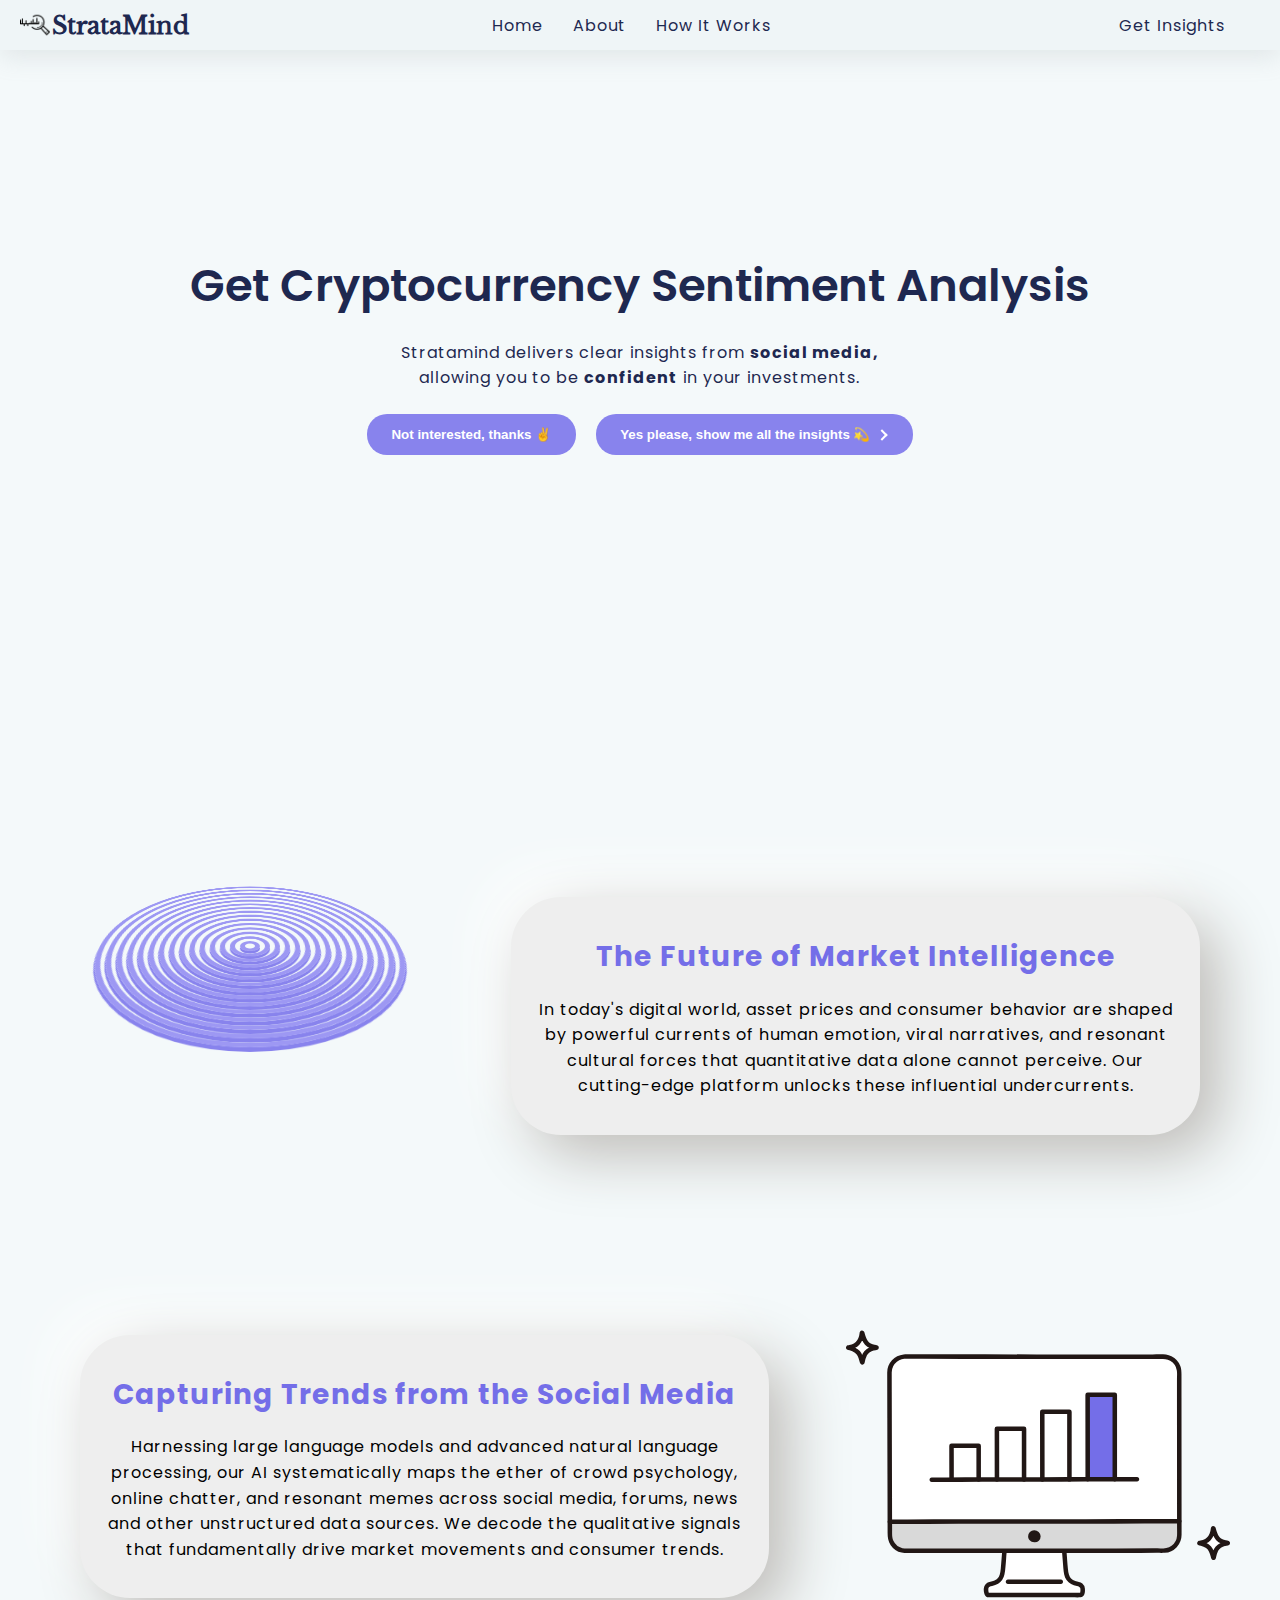
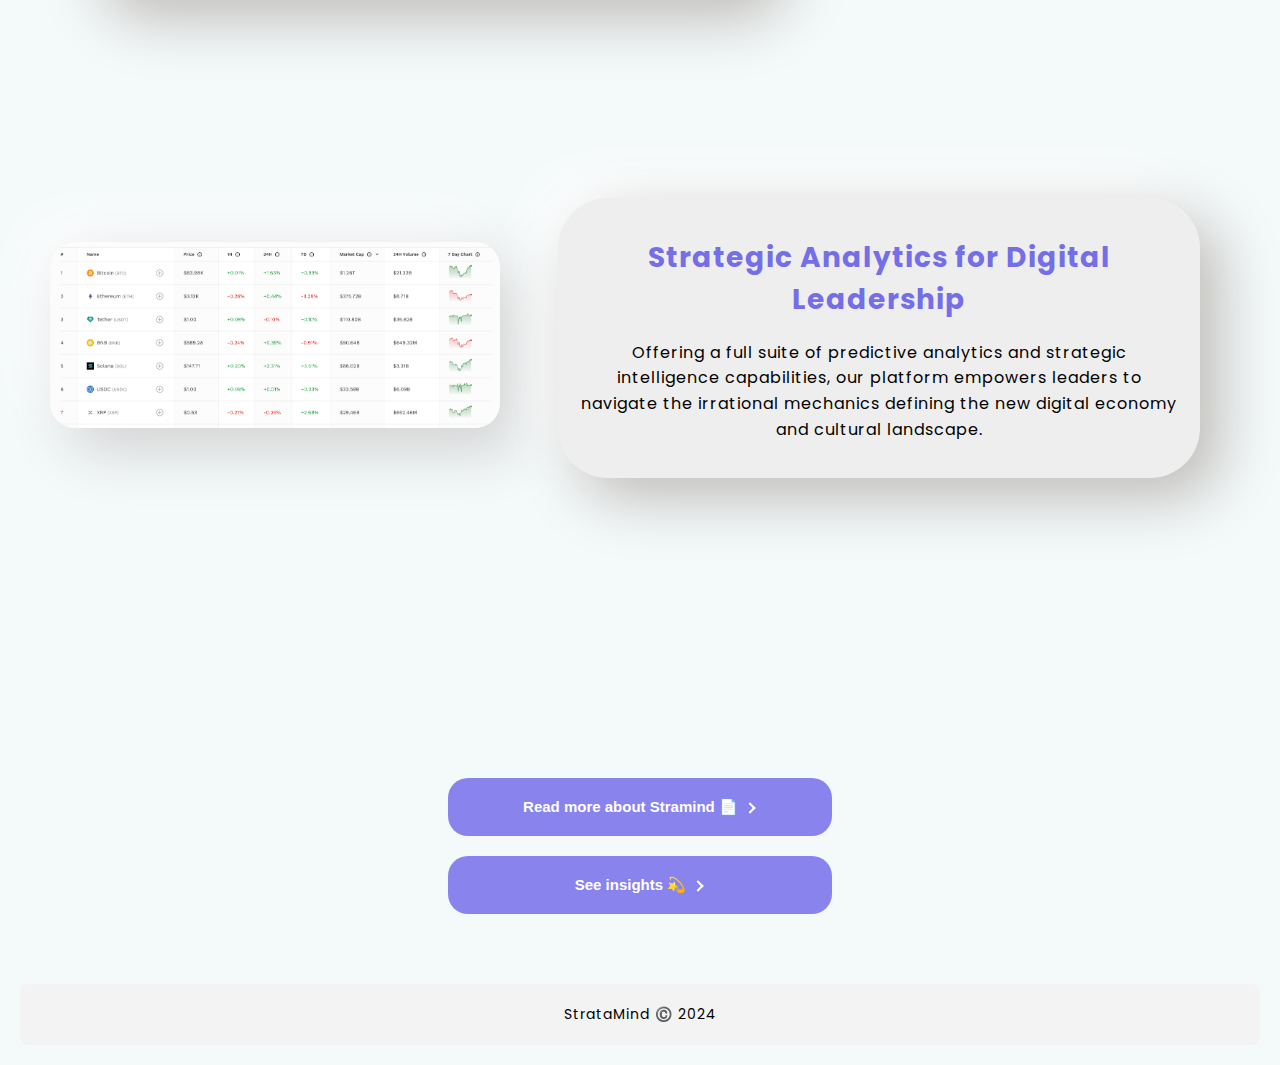
<file: index.html>
<!DOCTYPE html>
<!DOCTYPE html>
<html lang="en">

<head>
    <meta charset="UTF-8">
    <meta name="viewport" content="width=device-width, initial-scale=1.0">
    <title>StrataMind | Home</title>
    <link rel="stylesheet" href="/styles.css" />
    <link rel="icon" type="image/png" href="/frontend/images/logos/stratamind-fav.png" />
    <link rel="preconnect" href="https://fonts.googleapis.com">
    <link rel="preconnect" href="https://fonts.gstatic.com" crossorigin>
    <link
        href="https://fonts.googleapis.com/css2?family=Mulish:ital,wght@0,200..1000;1,200..1000&family=Poppins:ital,wght@0,100;0,200;0,300;0,400;0,500;0,600;0,700;0,800;0,900;1,100;1,200;1,300;1,400;1,500;1,600;1,700;1,800;1,900&display=swap"
        rel="stylesheet">
</head>

<body>
    <header>
        <nav>
            <div class="logo-title-container">
                <a href="/" class="logo-title">
                    <object type="image/png" style="width: 30px; height: 30px; margin-right: 2px"
                        data="/frontend/images/logos/stratamind.png" alt="stratamind-header-logo">Logo</object>
                    <span id="logo-text">StrataMind</span>
                </a>
            </div>


            <div class="nav-links">
                <a data-menu="samples-dropdown" class="samples-menu" href="/">Home</a>

                <a data-menu="pricing-dropdown" class="pricing-menu" href="/about.html">About</a>


<!--                 <a href="/frontend/html/home.html#use-cases" data-menu="prices-dropdown">Use Cases</a>
 -->
                <a href="/about.html#how-it-works" id="info-image" data-menu="how-it-works-dropdown">How It
                    Works</a>
            </div>

            <div class="sign-up nav-links">
                <a href="/sign-up.html" data-menu="sign-up-dropdown"><span class="arrow-font"> Get Insights<!-- Analyze Trends -->
                        <!-- <span class="arrow">→</span></span> --></a>
            </div>


            <!--             <div class="hamburger-menu">
                <div class="hamburger"></div>
            </div> -->

        </nav>
    </header>

    <main>

        <div id="hero-wrapper">
            <section class="hero section-1 section">
                <h1>Get Cryptocurrency Sentiment Analysis
                </h1>
                <p>
                    Stratamind delivers clear insights from <b>social media,</b> allowing you to be <b>confident</b> in your investments.<br> <!-- make confident investments   -->
                </p>

                <div class="button-wrapper">

                    <div class="home-button-wrapper">

                       <!--  <form> --> <!--  -->
                            <button onclick="window.location.href='https://www.google.com/'">Not interested, thanks ✌️</button> <!-- type="submit" -->
                                <!--                             <div class="arrow-wrapper">
                                    <div class="arrow"></div>
    
                                </div> -->
                        <!-- </form> -->

                    </div>
                    <div class="home-button-wrapper">


                        <button onclick="window.location.href='/sign-up.html'">
                            Yes please, show me all the insights 💫
                            <div class="arrow-wrapper">
                                <div class="arrow"></div>

                            </div>
                        </button>
                    </div>
                </div>

            </section>
        </div>

        <section class="section-2 section">
            <div class="loader">
                <span></span>
                <span></span>
                <span></span>
                <span></span>
                <span></span>
                <span></span>
                <span></span>
                <span></span>
                <span></span>
                <span></span>
                <span></span>
                <span></span>
                <span></span>
                <span></span>
                <span></span>
            </div>
            <section class="info-section">
                <h1>The Future of Market Intelligence</h1>
                <p>In today's digital world, asset prices and consumer behavior are shaped by powerful currents of human emotion, viral narratives, and resonant cultural forces that quantitative data alone cannot perceive. Our cutting-edge platform unlocks these influential undercurrents.</p>
            </section>

        </section>

        <section class="section-3 section">

            <section class="info-section">
                <h1>Capturing Trends from the Social Media</h1>
               <p>Harnessing large language models and advanced natural language processing, our AI systematically maps the ether of crowd psychology, online chatter, and resonant memes across social media, forums, news and other unstructured data sources. We decode the qualitative signals that fundamentally drive market movements and consumer trends.<p>
            </section>


            <div class="loader-2">
                <img src="/frontend/images/home/graph-2.svg" alt="graph" />
            </div>

        </section>

        <section class="section-4 section">

            <div class="loader-2 chart-image">
                <img src="/frontend/images/home/dashboard.png" alt="graph" />
            </div>

            <section class="info-section">
                <h1>Strategic Analytics for Digital Leadership</h1>
                <p>Offering a full suite of predictive analytics and strategic intelligence capabilities, our platform empowers leaders to navigate the irrational mechanics defining the new digital economy and cultural landscape.</p>
            </section>

        </section>

        <section class="section-5 section">
            <div class="home-button-wrapper home-button-wrapper-bottom">

                <button class="bottom-button" onclick="window.location.href='/about.html'">
                    Read more about Stramind 📄
                    <div class="arrow-wrapper">
                        <div class="arrow"></div>

                    </div>
                </button>

                <button class="bottom-button" onclick="window.location.href='/sign-up.html'"> <!-- onclick="goBack()" --> <!-- onclick="window.location.href='https://www.google.com/'" -->
                    See insights 💫
                    <div class="arrow-wrapper">
                        <div class="arrow"></div>

                    </div>
                </button>
            </div>
        </section>

        <div id="copyright">StrataMind ©️ 2024</div>

    </main>
</body>

</html>



                    <!--                  <div class="home-button-wrapper">
                        <a href="/frontend/html/.html" class="button-link">
                            <span class="button-top">Yes Please</span>
                        </a>
                    </div>

                    <div class="home-button-wrapper">
                        <a href="/frontend/html/.html" class="button-link">
                            <span class="button-top">No Thanks</span>
                        </a>
                    </div>
                </div> -->
</file>
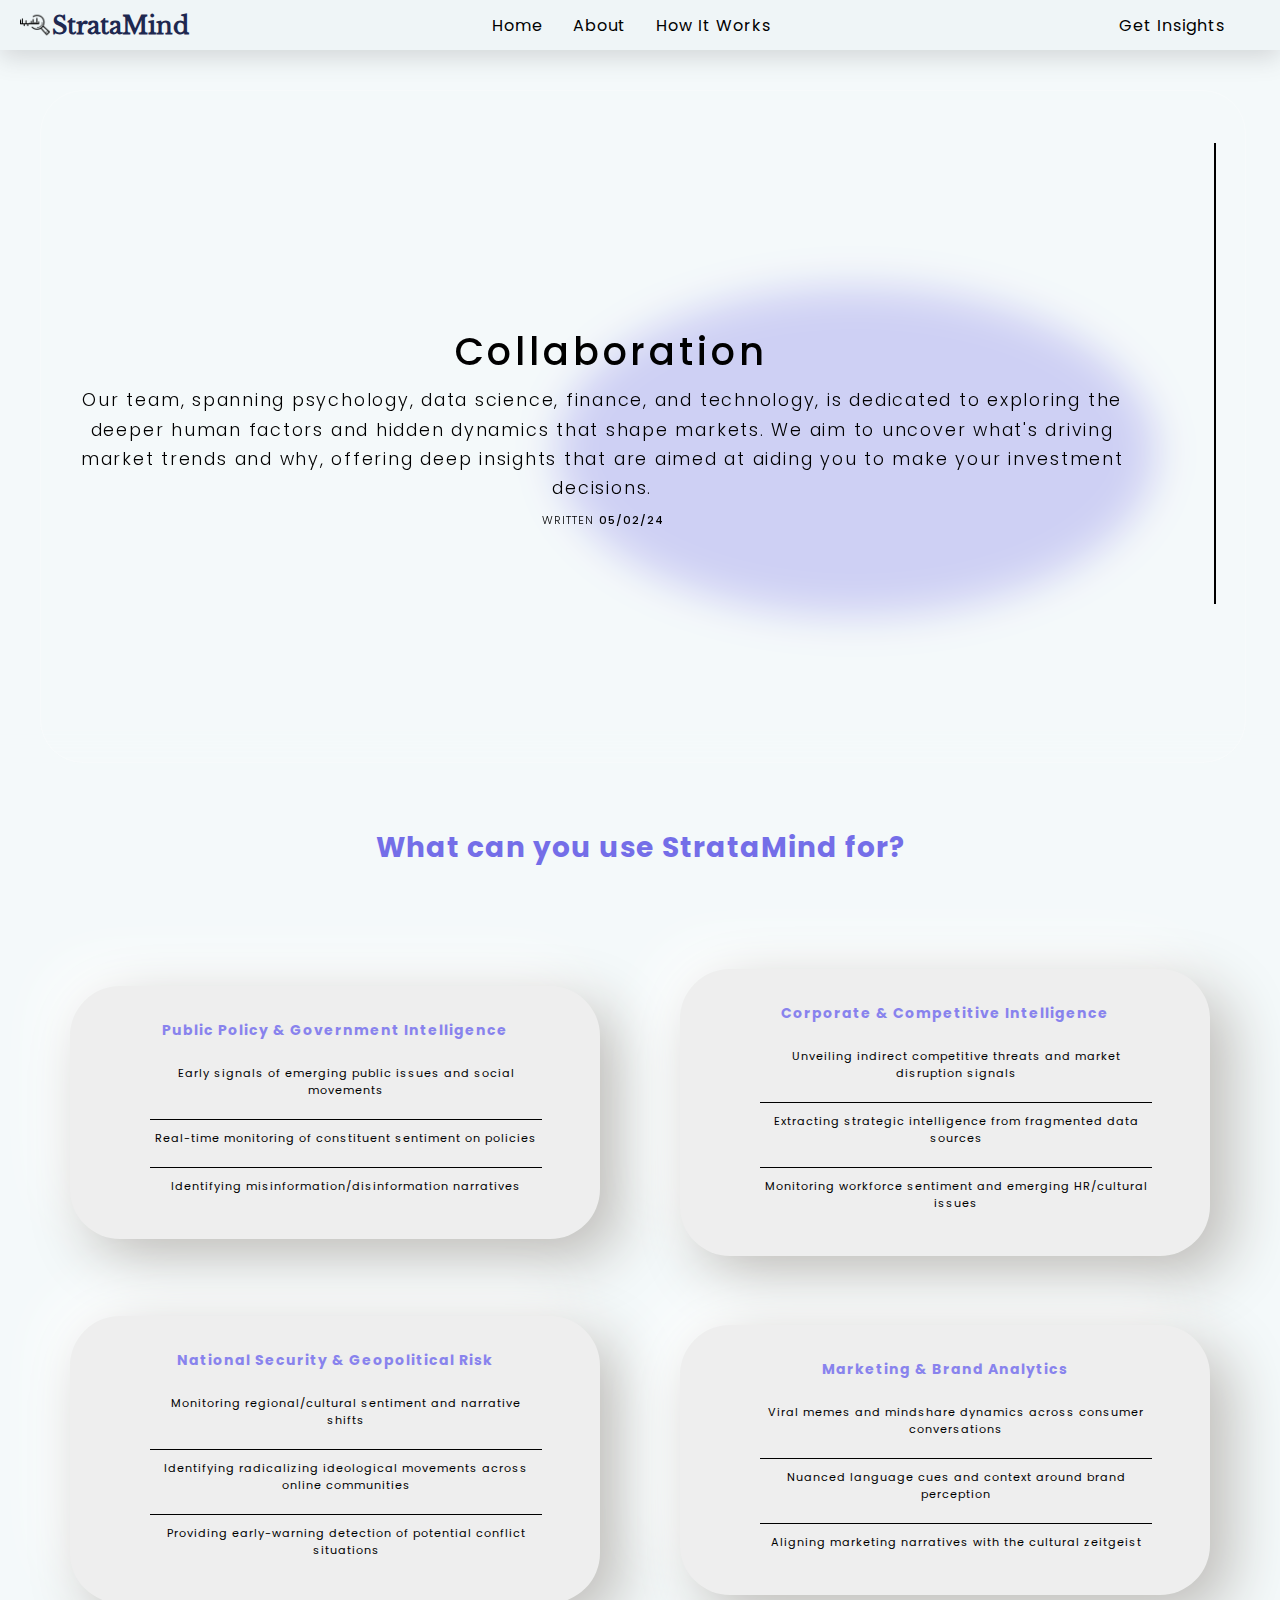
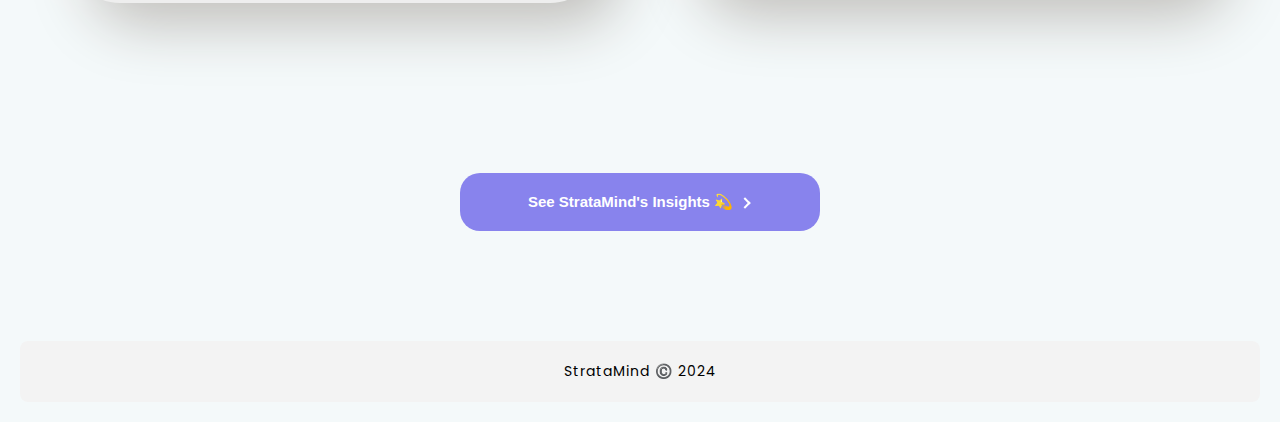
<file: about.html>
<!DOCTYPE html>
<!DOCTYPE html>
<html lang="en">

<head>
    <meta charset="UTF-8">
    <meta name="viewport" content="width=device-width, initial-scale=1.0">
    <title>StrataMind | About</title>
    <link rel="stylesheet" href="/styles.css" />
    <link rel="stylesheet" href="/frontend/css/about.css" />
    <link rel="icon" type="image/png" href="/frontend/images/logos/stratamind-fav.png" />
    <link rel="preconnect" href="https://fonts.googleapis.com">
    <link rel="preconnect" href="https://fonts.gstatic.com" crossorigin>
    <link
        href="https://fonts.googleapis.com/css2?family=Mulish:ital,wght@0,200..1000;1,200..1000&family=Poppins:ital,wght@0,100;0,200;0,300;0,400;0,500;0,600;0,700;0,800;0,900;1,100;1,200;1,300;1,400;1,500;1,600;1,700;1,800;1,900&display=swap"
        rel="stylesheet">
</head>

<body>
    <header>
        <nav>
            <div class="logo-title-container">
                <a href="/" class="logo-title">
                    <object type="image/png" style="width: 30px; height: 30px; margin-right: 2px"
                        data="/frontend/images/logos/stratamind.png" alt="stratamind-header-logo">Logo</object>
                    <span id="logo-text">StrataMind</span>
                </a>
            </div>


            <div class="nav-links">
                <a data-menu="samples-dropdown" class="samples-menu" href="/">Home</a>

                <a data-menu="pricing-dropdown" class="pricing-menu">About</a>


<!--                 <a href="/frontend/html/home.html#use-cases" data-menu="prices-dropdown">Use Cases</a>
 -->
                <a href="/about.html#how-it-works" id="info-image" data-menu="how-it-works-dropdown">How It
                    Works</a>
            </div>

            <div class="sign-up nav-links">
                <a href="/sign-up.html" data-menu="sign-up-dropdown"><span class="arrow-font">Get Insights
                        <!-- <span class="arrow">→</span></span> --></a>
            </div>


            <!--             <div class="hamburger-menu">
                <div class="hamburger"></div>
            </div> -->

        </nav>
    </header>

    <main>
        <section class="intro">
            <!--             <div class="intro-card">
                <h2>Our team, spanning psychology, data science, finance, and technology, is dedicated to exploring the deeper human factors and hidden dynamics that shape markets. We aim to uncover what's driving market trends and why, offering deep insights that are aimed at aiding you to make your investment decisions.
                </h2>
            </div> -->
            <div class="container">
                <div class="box">
                    <span class="title">Collaboration</span>
                    <div>
<!--                         <strong>by StrataMind</strong>
 -->                        <p>Our team, spanning psychology, data science, finance, and technology, is dedicated to
                            exploring the deeper human factors and hidden dynamics that shape markets. We aim to uncover
                            what's driving market trends and why, offering deep insights that are aimed at aiding you to
                            make your investment decisions.</p>
                        <span>WRITTEN</span> <span>05/02/24</span>
                    </div>
                </div>
            </div>

            <!--             <p>Our team, spanning psychology, data science, finance, and technology, is dedicated to exploring the deeper human factors and hidden dynamics that shape markets. We aim to uncover what's driving market trends and why, offering deep insights that are aimed at aiding you to make your investment decisions.</p>
            <p>Born from a multidisciplinary team spanning psychology, data science, finance, and technology, our mission is to illuminate the influential human contexts and qualitative dynamics that drive markets in ways pure data cannot perceive.</p> -->
        </section>
        <h2 id="how-it-works">What can you use StrataMind for?</h2>
        <section class="verticals">

            <div class="info-section" id="publicPolicy">
                <span></span>
                <div class="content">
                    <h3>Public Policy & Government Intelligence</h3>
                    <ul>
                        <li>Early signals of emerging public issues and social movements</li>
                        <li>Real-time monitoring of constituent sentiment on policies</li>
                        <li>Identifying misinformation/disinformation narratives</li>
                    </ul>
                </div>
            </div>
            <div class="info-section" id="corporateIntelligence"> <!-- class="vertical" -->
                <span></span>
                <div class="content">

                    <h3>Corporate & Competitive Intelligence</h3>
                    <ul>
                        <li>Unveiling indirect competitive threats and market disruption signals</li>
                        <li>Extracting strategic intelligence from fragmented data sources</li>
                        <li>Monitoring workforce sentiment and emerging HR/cultural issues</li>
                    </ul>
                </div>

            </div>
            <div class="info-section" id="nationalSecurity">
                <span></span>
                <div class="content">

                    <h3>National Security & Geopolitical Risk</h3>
                    <ul>
                        <li>Monitoring regional/cultural sentiment and narrative shifts</li>
                        <li>Identifying radicalizing ideological movements across online communities</li>
                        <li>Providing early-warning detection of potential conflict situations</li>
                    </ul>
                </div>
            </div>
            <div class="info-section" id="marketingAnalytics">
                <span></span>
                <div class="content">

                    <h3>Marketing & Brand Analytics</h3>
                    <ul>
                        <li>Viral memes and mindshare dynamics across consumer conversations</li>
                        <li>Nuanced language cues and context around brand perception</li>
                        <li>Aligning marketing narratives with the cultural zeitgeist</li>
                    </ul>
                </div>
            </div>
<!--             <div class="vertical">
                <span></span>
                <div class="content">Hover Me : )</div>
            </div>
            <div class="trending-spotlight">
                <p class="heading">
                    Marketing & Brand Analytics
                </p>
                <p>
                </p>
                <p>
                </p>
            </div> -->

        </section>

        <section class="section-5 section">
            <div class="home-button-wrapper home-button-wrapper-bottom">

  <!--               <button class="bottom-button" onclick="window.location.href='/about.html'">
                    Read more about Stramind 📄
                    <div class="arrow-wrapper">
                        <div class="arrow"></div>

                    </div>
                </button> -->

                <button class="bottom-button" onclick="window.location.href='/sign-up.html'"> <!-- onclick="goBack()" --> <!-- onclick="window.location.href='https://www.google.com/'" -->
                    See StrataMind's Insights 💫
                    <div class="arrow-wrapper">
                        <div class="arrow"></div>

                    </div>
                </button>
            </div>
        </section>


    </main>
    <div id="copyright">StrataMind ©️ 2024</div>

</body>

</html>



<!--                  <div class="home-button-wrapper">
                        <a href="/frontend/html/.html" class="button-link">
                            <span class="button-top">Yes Please</span>
                        </a>
                    </div>

                    <div class="home-button-wrapper">
                        <a href="/frontend/html/.html" class="button-link">
                            <span class="button-top">No Thanks</span>
                        </a>
                    </div>
                </div> -->
</file>
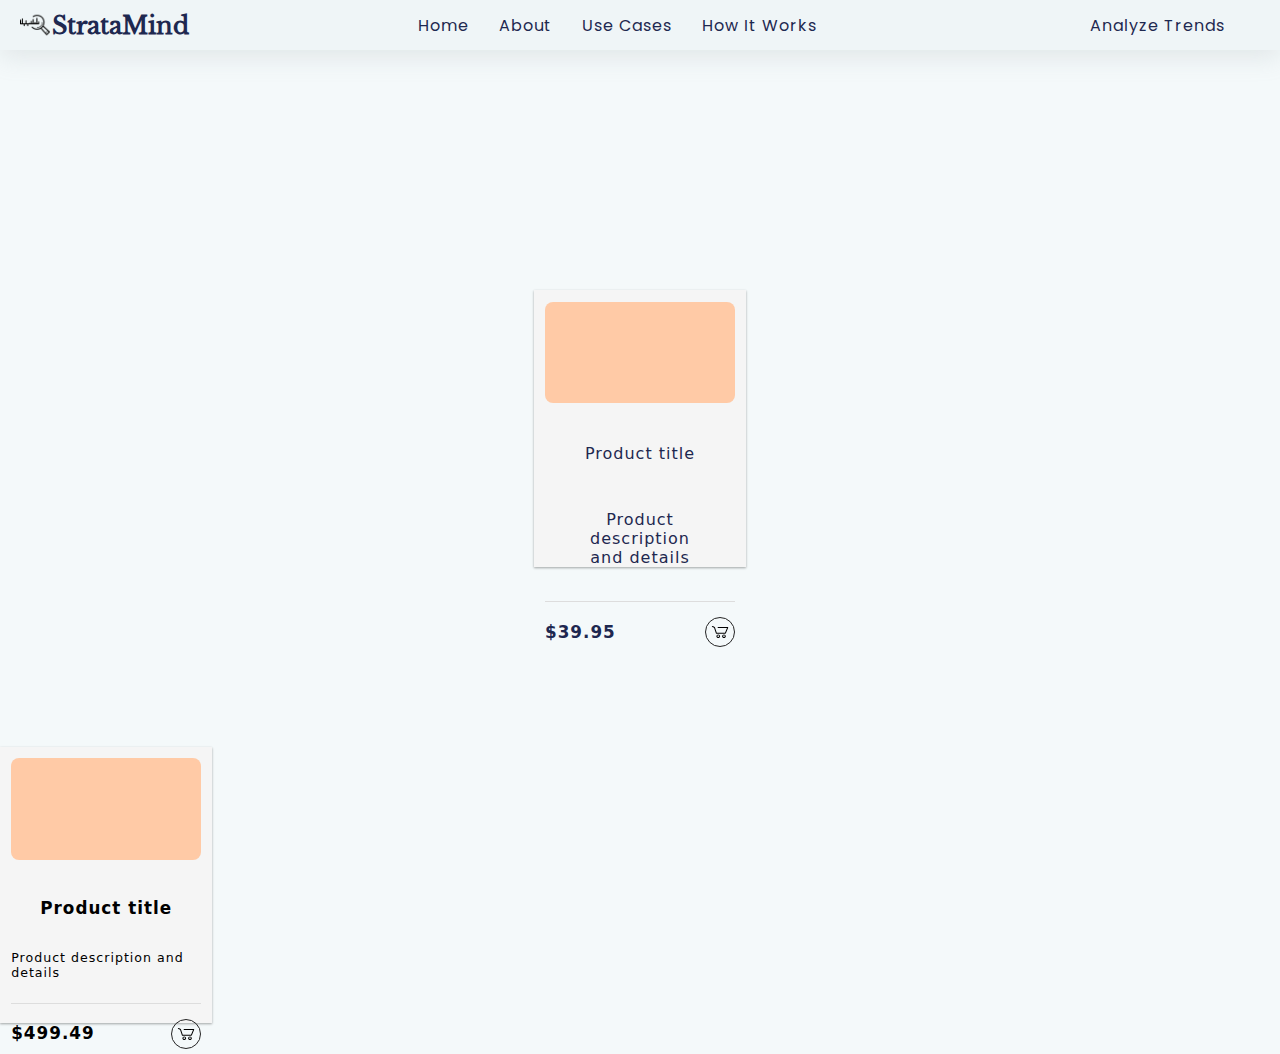
<file: pricing.html>
<!DOCTYPE html>
<!DOCTYPE html>
<html lang="en">

<head>
  <meta charset="UTF-8">
  <meta name="viewport" content="width=device-width, initial-scale=1.0">
  <title>StrataMind | Get Sentiment Analysis On Your Cryptocurrency</title>
  <link rel="stylesheet" href="/styles.css" />
  <link rel="icon" type="image/png" href="/frontend/images/logos/stratamind-fav.png" />
  <link rel="preconnect" href="https://fonts.googleapis.com">
  <link rel="preconnect" href="https://fonts.gstatic.com" crossorigin>
  <link
    href="https://fonts.googleapis.com/css2?family=Mulish:ital,wght@0,200..1000;1,200..1000&family=Poppins:ital,wght@0,100;0,200;0,300;0,400;0,500;0,600;0,700;0,800;0,900;1,100;1,200;1,300;1,400;1,500;1,600;1,700;1,800;1,900&display=swap"
    rel="stylesheet">
</head>

<body>
  <header>
    <nav>
      <div class="logo-title-container">
        <a href="/" class="logo-title">
          <object type="image/png" style="width: 30px; height: 30px; margin-right: 2px"
            data="/frontend/images/logos/stratamind.png" alt="stratamind-header-logo">Logo</object>
          <span id="logo-text">StrataMind</span>
        </a>
      </div>


      <div class="nav-links">
        <a data-menu="samples-dropdown" class="samples-menu" href="/">Home</a>

        <a data-menu="pricing-dropdown" class="pricing-menu">About</a>


        <a href="/frontend/html/home.html#use-cases" data-menu="prices-dropdown">Use Cases</a>

        <a href="/frontend/html/home.html#how-it-works" id="info-image" data-menu="how-it-works-dropdown">How It
          Works</a>
      </div>

      <div class="sign-up nav-links">
        <a href="/frontend/html/logos.html" data-menu="make-a-logo-dropdown"><span class="arrow-font">Analyze Trends
            <!-- <span class="arrow">→</span></span> --></a>
      </div>


      <!--             <div class="hamburger-menu">
                <div class="hamburger"></div>
            </div> -->

    </nav>
  </header>

  <main>

    <div id="hero-wrapper">
      <section class="hero section-1 section">


        <a class="card">
          <div class="card-img"></div>
          <div class="card-info">
            <p class="text-title">Product title </p>
            <p class="text-body">Product description and details</p>
          </div>
          <div class="card-footer">
            <span class="text-title">$39.95</span>
            <div class="card-button">
              <svg class="svg-icon" viewBox="0 0 20 20">
                <path
                  d="M17.72,5.011H8.026c-0.271,0-0.49,0.219-0.49,0.489c0,0.271,0.219,0.489,0.49,0.489h8.962l-1.979,4.773H6.763L4.935,5.343C4.926,5.316,4.897,5.309,4.884,5.286c-0.011-0.024,0-0.051-0.017-0.074C4.833,5.166,4.025,4.081,2.33,3.908C2.068,3.883,1.822,4.075,1.795,4.344C1.767,4.612,1.962,4.853,2.231,4.88c1.143,0.118,1.703,0.738,1.808,0.866l1.91,5.661c0.066,0.199,0.252,0.333,0.463,0.333h8.924c0.116,0,0.22-0.053,0.308-0.128c0.027-0.023,0.042-0.048,0.063-0.076c0.026-0.034,0.063-0.058,0.08-0.099l2.384-5.75c0.062-0.151,0.046-0.323-0.045-0.458C18.036,5.092,17.883,5.011,17.72,5.011z">
                </path>
                <path
                  d="M8.251,12.386c-1.023,0-1.856,0.834-1.856,1.856s0.833,1.853,1.856,1.853c1.021,0,1.853-0.83,1.853-1.853S9.273,12.386,8.251,12.386z M8.251,15.116c-0.484,0-0.877-0.393-0.877-0.874c0-0.484,0.394-0.878,0.877-0.878c0.482,0,0.875,0.394,0.875,0.878C9.126,14.724,8.733,15.116,8.251,15.116z">
                </path>
                <path
                  d="M13.972,12.386c-1.022,0-1.855,0.834-1.855,1.856s0.833,1.853,1.855,1.853s1.854-0.83,1.854-1.853S14.994,12.386,13.972,12.386z M13.972,15.116c-0.484,0-0.878-0.393-0.878-0.874c0-0.484,0.394-0.878,0.878-0.878c0.482,0,0.875,0.394,0.875,0.878C14.847,14.724,14.454,15.116,13.972,15.116z">
                </path>
              </svg>
            </div>
          </div>
        </a>

      </section>
    </div>

    <section class="section-2 section">


    </section>

    <section class="section-3 section">

    </section>



  </main>
</body>

</html>



<!--                  <div class="home-button-wrapper">
                        <a href="/frontend/html/logos.html" class="button-link">
                            <span class="button-top">Yes Please</span>
                        </a>
                    </div>

                    <div class="home-button-wrapper">
                        <a href="/frontend/html/logos.html" class="button-link">
                            <span class="button-top">No Thanks</span>
                        </a>
                    </div>
                </div> -->







<div class="card">
  <div class="card-img"></div>
  <div class="card-info">
    <p class="text-title">Product title </p>
    <p class="text-body">Product description and details</p>
  </div>
  <div class="card-footer">
    <span class="text-title">$499.49</span>
    <div class="card-button">
      <svg class="svg-icon" viewBox="0 0 20 20">
        <path
          d="M17.72,5.011H8.026c-0.271,0-0.49,0.219-0.49,0.489c0,0.271,0.219,0.489,0.49,0.489h8.962l-1.979,4.773H6.763L4.935,5.343C4.926,5.316,4.897,5.309,4.884,5.286c-0.011-0.024,0-0.051-0.017-0.074C4.833,5.166,4.025,4.081,2.33,3.908C2.068,3.883,1.822,4.075,1.795,4.344C1.767,4.612,1.962,4.853,2.231,4.88c1.143,0.118,1.703,0.738,1.808,0.866l1.91,5.661c0.066,0.199,0.252,0.333,0.463,0.333h8.924c0.116,0,0.22-0.053,0.308-0.128c0.027-0.023,0.042-0.048,0.063-0.076c0.026-0.034,0.063-0.058,0.08-0.099l2.384-5.75c0.062-0.151,0.046-0.323-0.045-0.458C18.036,5.092,17.883,5.011,17.72,5.011z">
        </path>
        <path
          d="M8.251,12.386c-1.023,0-1.856,0.834-1.856,1.856s0.833,1.853,1.856,1.853c1.021,0,1.853-0.83,1.853-1.853S9.273,12.386,8.251,12.386z M8.251,15.116c-0.484,0-0.877-0.393-0.877-0.874c0-0.484,0.394-0.878,0.877-0.878c0.482,0,0.875,0.394,0.875,0.878C9.126,14.724,8.733,15.116,8.251,15.116z">
        </path>
        <path
          d="M13.972,12.386c-1.022,0-1.855,0.834-1.855,1.856s0.833,1.853,1.855,1.853s1.854-0.83,1.854-1.853S14.994,12.386,13.972,12.386z M13.972,15.116c-0.484,0-0.878-0.393-0.878-0.874c0-0.484,0.394-0.878,0.878-0.878c0.482,0,0.875,0.394,0.875,0.878C14.847,14.724,14.454,15.116,13.972,15.116z">
        </path>
      </svg>
    </div>
  </div>
</div>

<style>
  .card {
    width: 190px;
    height: 254px;
    padding: .8em;
    background: #f5f5f5;
    position: relative;
    overflow: visible;
    box-shadow: 0 1px 3px rgba(0, 0, 0, 0.12), 0 1px 2px rgba(0, 0, 0, 0.24);
  }

  .card-img {
    background-color: #ffcaa6;
    height: 40%;
    width: 100%;
    border-radius: .5rem;
    transition: .3s ease;
  }

  .card-info {
    padding-top: 10%;
  }

  svg {
    width: 20px;
    height: 20px;
  }

  .card-footer {
    width: 100%;
    display: flex;
    justify-content: space-between;
    align-items: center;
    padding-top: 10px;
    border-top: 1px solid #ddd;
  }

  /*Text*/
  .text-title {
    font-weight: 900;
    font-size: 1.2em;
    line-height: 1.5;
  }

  .text-body {
    font-size: .9em;
    padding-bottom: 10px;
  }

  /*Button*/
  .card-button {
    border: 1px solid #252525;
    display: flex;
    padding: .3em;
    cursor: pointer;
    border-radius: 50px;
    transition: .3s ease-in-out;
  }

  /*Hover*/
  .card-img:hover {
    transform: translateY(-25%);
    box-shadow: rgba(226, 196, 63, 0.25) 0px 13px 47px -5px, rgba(180, 71, 71, 0.3) 0px 8px 16px -8px;
  }

  .card-button:hover {
    border: 1px solid #ffcaa6;
    background-color: #ffcaa6;
  }
</style>
</file>
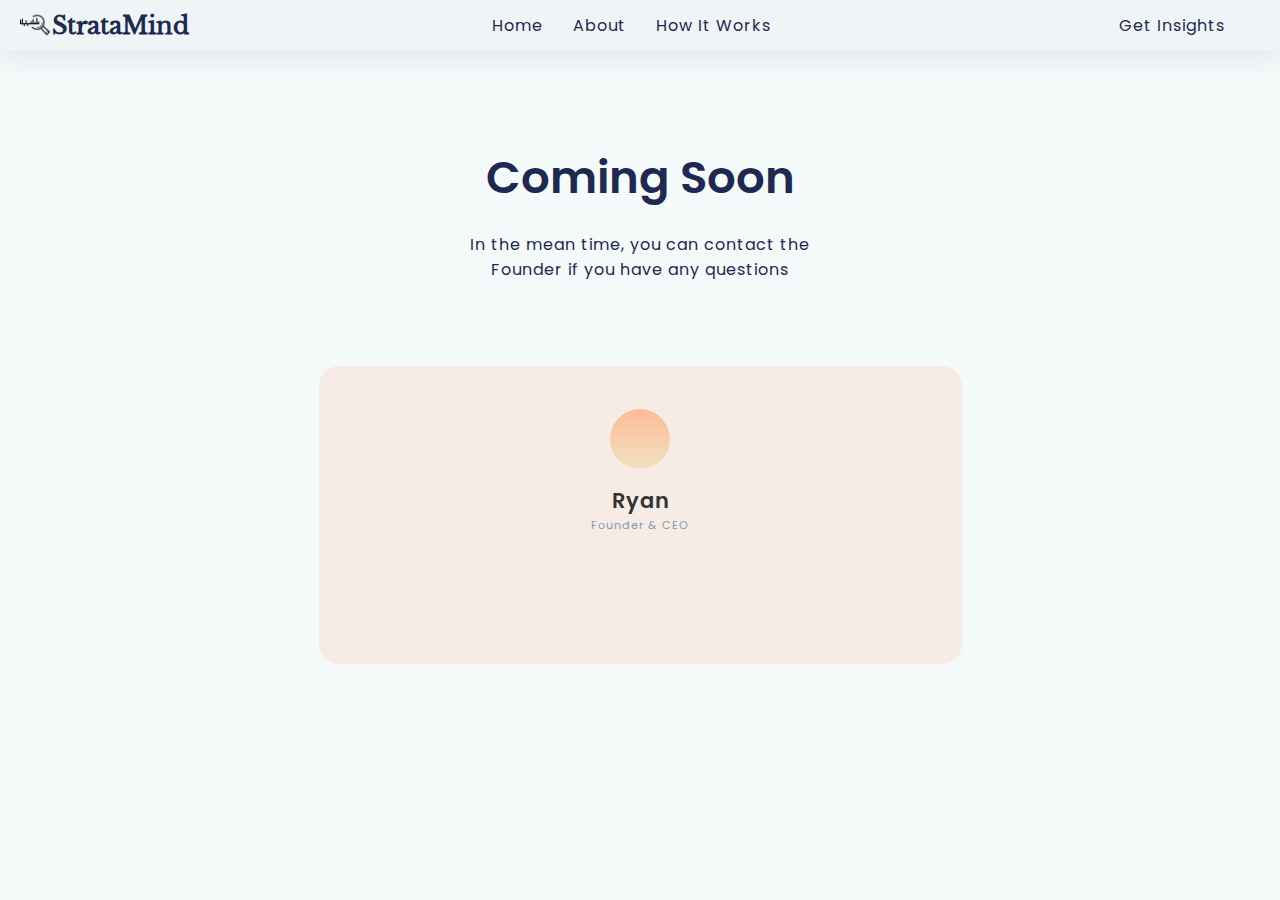
<file: sign-up.html>
<!DOCTYPE html>
<!DOCTYPE html>
<html lang="en">

<head>
    <meta charset="UTF-8">
    <meta name="viewport" content="width=device-width, initial-scale=1.0">
    <title>StrataMind | Home</title>
    <link rel="stylesheet" href="/styles.css" />
    <link rel="icon" type="image/png" href="/frontend/images/logos/stratamind-fav.png" />
    <link rel="preconnect" href="https://fonts.googleapis.com">
    <link rel="preconnect" href="https://fonts.gstatic.com" crossorigin>
    <link
        href="https://fonts.googleapis.com/css2?family=Mulish:ital,wght@0,200..1000;1,200..1000&family=Poppins:ital,wght@0,100;0,200;0,300;0,400;0,500;0,600;0,700;0,800;0,900;1,100;1,200;1,300;1,400;1,500;1,600;1,700;1,800;1,900&display=swap"
        rel="stylesheet">
</head>

<body>
    <header>
        <nav>
            <div class="logo-title-container">
                <a href="/" class="logo-title">
                    <object type="image/png" style="width: 30px; height: 30px; margin-right: 2px"
                        data="/frontend/images/logos/stratamind.png" alt="stratamind-header-logo">Logo</object>
                    <span id="logo-text">StrataMind</span>
                </a>
            </div>


            <div class="nav-links">
                <a data-menu="samples-dropdown" class="samples-menu" href="/">Home</a>

                <a data-menu="pricing-dropdown" class="pricing-menu" href="/about.html">About</a>


                <!--                 <a href="/frontend/html/home.html#use-cases" data-menu="prices-dropdown">Use Cases</a>
 -->
                <a href="/about.html#how-it-works" id="info-image" data-menu="how-it-works-dropdown">How It
                    Works</a>
            </div>

            <div class="sign-up nav-links">
                <a href="/sign-up.html" data-menu="sign-up-dropdown"><span class="arrow-font"> Get
                        Insights<!-- Analyze Trends -->
                        <!-- <span class="arrow">→</span></span> --></a>
            </div>


            <!--             <div class="hamburger-menu">
                <div class="hamburger"></div>
            </div> -->

        </nav>
    </header>

    <main>

        <div id="hero-wrapper">
            <section class="hero section-1 section">
                <h1>Coming Soon
                </h1>
                <p>
                    In the mean time, you can contact the Founder if you have any
                    questions<!-- <b>social media,</b> allowing you to be <b>confident</b> in your investments. --><br>
                    <!-- make confident investments  -->
                </p>
                <!-- 
                <div class="button-wrapper">

                    <div class="home-button-wrapper">

                       <!--  <form>
                            <button onclick="window.location.href='https://www.google.com/'">Not interested, thanks ✌️</button> <!-- type="submit" -->
                <!--                             <div class="arrow-wrapper">
                                    <div class="arrow"></div>
    
                                </div> -->
                <!-- </form>

                    </div>
                    <div class="home-button-wrapper">


                        <button>
                            Yes please, show me all the insights 💫
                            <div class="arrow-wrapper">
                                <div class="arrow"></div>

                            </div>
                        </button>
                    </div>
                </div> -->
                <div class="two-by-one">
    <!--                 <div class="svg-frame">
                        <svg style="--i:0;--j:0;">
                            <g id="out1">
                                <path
                                    d="M72 172C72 116.772 116.772 72 172 72C227.228 72 272 116.772 272 172C272 227.228 227.228 272 172 272C116.772 272 72 227.228 72 172ZM197.322 172C197.322 158.015 185.985 146.678 172 146.678C158.015 146.678 146.678 158.015 146.678 172C146.678 185.985 158.015 197.322 172 197.322C185.985 197.322 197.322 185.985 197.322 172Z">
                                </path>
                                <path mask="url(#path-1-inside-1_111_3212)" stroke-miterlimit="16" stroke-width="2"
                                    stroke="#00FFFF"
                                    d="M72 172C72 116.772 116.772 72 172 72C227.228 72 272 116.772 272 172C272 227.228 227.228 272 172 272C116.772 272 72 227.228 72 172ZM197.322 172C197.322 158.015 185.985 146.678 172 146.678C158.015 146.678 146.678 158.015 146.678 172C146.678 185.985 158.015 197.322 172 197.322C185.985 197.322 197.322 185.985 197.322 172Z">
                                </path>
                            </g>
                        </svg>

                        <svg style="--i:1;--j:1;">
                            <g id="out2">
                                <mask fill="white" id="path-2-inside-2_111_3212">
                                    <path
                                        d="M102.892 127.966C93.3733 142.905 88.9517 160.527 90.2897 178.19L94.3752 177.88C93.1041 161.1 97.3046 144.36 106.347 130.168L102.892 127.966Z">
                                    </path>
                                    <path
                                        d="M93.3401 194.968C98.3049 211.971 108.646 226.908 122.814 237.541L125.273 234.264C111.814 224.163 101.99 209.973 97.2731 193.819L93.3401 194.968Z">
                                    </path>
                                    <path
                                        d="M152.707 92.3592C140.33 95.3575 128.822 101.199 119.097 109.421L121.742 112.55C130.981 104.739 141.914 99.1897 153.672 96.3413L152.707 92.3592Z">
                                    </path>
                                    <path
                                        d="M253.294 161.699C255.099 175.937 253.132 190.4 247.59 203.639L243.811 202.057C249.075 189.48 250.944 175.74 249.23 162.214L253.294 161.699Z">
                                    </path>
                                    <path
                                        d="M172 90.0557C184.677 90.0557 197.18 92.9967 208.528 98.6474C219.875 104.298 229.757 112.505 237.396 122.621L234.126 125.09C226.869 115.479 217.481 107.683 206.701 102.315C195.921 96.9469 184.043 94.1529 172 94.1529V90.0557Z">
                                    </path>
                                    <path
                                        d="M244.195 133.235C246.991 138.442 249.216 143.937 250.83 149.623L246.888 150.742C245.355 145.34 243.242 140.12 240.586 135.174L244.195 133.235Z">
                                    </path>
                                    <path
                                        d="M234.238 225.304C223.932 237.338 210.358 246.126 195.159 250.604C179.961 255.082 163.79 255.058 148.606 250.534L149.775 246.607C164.201 250.905 179.563 250.928 194.001 246.674C208.44 242.42 221.335 234.071 231.126 222.639L234.238 225.304Z">
                                    </path>
                                </mask>
                                <path mask="url(#path-2-inside-2_111_3212)" fill="#00FFFF"
                                    d="M102.892 127.966L105.579 123.75L101.362 121.063L98.6752 125.28L102.892 127.966ZM90.2897 178.19L85.304 178.567L85.6817 183.553L90.6674 183.175L90.2897 178.19ZM94.3752 177.88L94.7529 182.866L99.7386 182.488L99.3609 177.503L94.3752 177.88ZM106.347 130.168L110.564 132.855L113.251 128.638L109.034 125.951L106.347 130.168ZM93.3401 194.968L91.9387 190.168L87.1391 191.569L88.5405 196.369L93.3401 194.968ZM122.814 237.541L119.813 241.54L123.812 244.541L126.813 240.542L122.814 237.541ZM125.273 234.264L129.272 237.265L132.273 233.266L128.274 230.265L125.273 234.264ZM97.2731 193.819L102.073 192.418L100.671 187.618L95.8717 189.02L97.2731 193.819ZM152.707 92.3592L157.567 91.182L156.389 86.3226L151.53 87.4998L152.707 92.3592ZM119.097 109.421L115.869 105.603L112.05 108.831L115.278 112.649L119.097 109.421ZM121.742 112.55L117.924 115.778L121.152 119.596L124.97 116.368L121.742 112.55ZM153.672 96.3413L154.849 101.201L159.708 100.023L158.531 95.1641L153.672 96.3413ZM253.294 161.699L258.255 161.07L257.626 156.11L252.666 156.738L253.294 161.699ZM247.59 203.639L245.66 208.251L250.272 210.182L252.203 205.569L247.59 203.639ZM243.811 202.057L239.198 200.126L237.268 204.739L241.88 206.669L243.811 202.057ZM249.23 162.214L248.601 157.253L243.641 157.882L244.269 162.842L249.23 162.214ZM172 90.0557V85.0557H167V90.0557H172ZM208.528 98.6474L206.299 103.123L206.299 103.123L208.528 98.6474ZM237.396 122.621L240.409 126.611L244.399 123.598L241.386 119.608L237.396 122.621ZM234.126 125.09L230.136 128.103L233.149 132.093L237.139 129.08L234.126 125.09ZM206.701 102.315L204.473 106.791L204.473 106.791L206.701 102.315ZM172 94.1529H167V99.1529H172V94.1529ZM244.195 133.235L248.601 130.87L246.235 126.465L241.83 128.83L244.195 133.235ZM250.83 149.623L252.195 154.433L257.005 153.067L255.64 148.257L250.83 149.623ZM246.888 150.742L242.078 152.107L243.444 156.917L248.254 155.552L246.888 150.742ZM240.586 135.174L238.22 130.768L233.815 133.134L236.181 137.539L240.586 135.174ZM234.238 225.304L238.036 228.556L241.288 224.759L237.491 221.506L234.238 225.304ZM195.159 250.604L196.572 255.4L196.572 255.4L195.159 250.604ZM148.606 250.534L143.814 249.107L142.386 253.899L147.178 255.326L148.606 250.534ZM149.775 246.607L151.203 241.816L146.411 240.388L144.983 245.18L149.775 246.607ZM194.001 246.674L195.415 251.47L195.415 251.47L194.001 246.674ZM231.126 222.639L234.379 218.841L230.581 215.589L227.329 219.386L231.126 222.639ZM98.6752 125.28C88.5757 141.13 83.8844 159.826 85.304 178.567L95.2754 177.812C94.0191 161.227 98.1709 144.681 107.109 130.653L98.6752 125.28ZM90.6674 183.175L94.7529 182.866L93.9976 172.895L89.912 173.204L90.6674 183.175ZM99.3609 177.503C98.1715 161.8 102.102 146.135 110.564 132.855L102.131 127.481C92.5071 142.585 88.0368 160.4 89.3895 178.258L99.3609 177.503ZM109.034 125.951L105.579 123.75L100.205 132.183L103.661 134.385L109.034 125.951ZM88.5405 196.369C93.8083 214.41 104.78 230.259 119.813 241.54L125.815 233.542C112.512 223.558 102.802 209.532 98.1397 193.566L88.5405 196.369ZM126.813 240.542L129.272 237.265L121.274 231.263L118.815 234.54L126.813 240.542ZM128.274 230.265C115.679 220.813 106.486 207.534 102.073 192.418L92.4735 195.221C97.493 212.412 107.948 227.513 122.272 238.263L128.274 230.265ZM95.8717 189.02L91.9387 190.168L94.7415 199.767L98.6745 198.619L95.8717 189.02ZM151.53 87.4998C138.398 90.681 126.188 96.8793 115.869 105.603L122.325 113.239C131.457 105.519 142.262 100.034 153.884 97.2187L151.53 87.4998ZM115.278 112.649L117.924 115.778L125.56 109.322L122.915 106.193L115.278 112.649ZM124.97 116.368C133.616 109.059 143.846 103.866 154.849 101.201L152.495 91.4818C139.981 94.5132 128.347 100.419 118.514 108.732L124.97 116.368ZM158.531 95.1641L157.567 91.182L147.848 93.5364L148.812 97.5185L158.531 95.1641ZM248.334 162.327C250.028 175.697 248.181 189.277 242.978 201.708L252.203 205.569C258.082 191.522 260.169 176.177 258.255 161.07L248.334 162.327ZM249.521 199.027L245.741 197.445L241.88 206.669L245.66 208.251L249.521 199.027ZM248.423 203.987C254.025 190.602 256.014 175.98 254.19 161.585L244.269 162.842C245.873 175.5 244.125 188.357 239.198 200.126L248.423 203.987ZM249.858 167.174L253.923 166.659L252.666 156.738L248.601 157.253L249.858 167.174ZM172 95.0557C183.903 95.0557 195.644 97.8172 206.299 103.123L210.757 94.1717C198.717 88.1761 185.45 85.0557 172 85.0557V95.0557ZM206.299 103.123C216.954 108.429 226.233 116.135 233.406 125.634L241.386 119.608C233.281 108.874 222.796 100.167 210.757 94.1717L206.299 103.123ZM234.383 118.631L231.113 121.1L237.139 129.08L240.409 126.611L234.383 118.631ZM238.116 122.077C230.393 111.849 220.403 103.552 208.93 97.8393L204.473 106.791C214.56 111.814 223.345 119.11 230.136 128.103L238.116 122.077ZM208.93 97.8393C197.458 92.1263 184.816 89.1529 172 89.1529V99.1529C183.269 99.1529 194.385 101.767 204.473 106.791L208.93 97.8393ZM177 94.1529V90.0557H167V94.1529H177ZM239.79 135.601C242.416 140.49 244.504 145.649 246.02 150.988L255.64 148.257C253.927 142.225 251.567 136.395 248.601 130.87L239.79 135.601ZM249.464 144.813L245.523 145.932L248.254 155.552L252.195 154.433L249.464 144.813ZM251.698 149.376C250.067 143.628 247.818 138.073 244.991 132.808L236.181 137.539C238.666 142.168 240.644 147.052 242.078 152.107L251.698 149.376ZM242.951 139.579L246.561 137.64L241.83 128.83L238.22 130.768L242.951 139.579ZM230.441 222.051C220.763 233.351 208.017 241.603 193.746 245.808L196.572 255.4C212.698 250.649 227.101 241.325 238.036 228.556L230.441 222.051ZM193.746 245.808C179.475 250.012 164.291 249.99 150.033 245.742L147.178 255.326C163.289 260.125 180.447 260.151 196.572 255.4L193.746 245.808ZM153.397 251.962L154.567 248.035L144.983 245.18L143.814 249.107L153.397 251.962ZM148.348 251.399C163.7 255.973 180.049 255.997 195.415 251.47L192.588 241.877C179.077 245.858 164.702 245.837 151.203 241.816L148.348 251.399ZM195.415 251.47C210.78 246.942 224.504 238.058 234.924 225.891L227.329 219.386C218.167 230.084 206.099 237.897 192.588 241.877L195.415 251.47ZM227.874 226.436L230.986 229.101L237.491 221.506L234.379 218.841L227.874 226.436Z">
                                </path>
                            </g>
                        </svg>

                        <svg style="--i:0;--j:2;">
                            <g id="inner3">
                                <path
                                    d="M195.136 135.689C188.115 131.215 179.948 128.873 171.624 128.946C163.299 129.019 155.174 131.503 148.232 136.099L148.42 136.382C155.307 131.823 163.368 129.358 171.627 129.286C179.886 129.213 187.988 131.537 194.954 135.975L195.136 135.689Z">
                                </path>
                                <path
                                    d="M195.136 208.311C188.115 212.784 179.948 215.127 171.624 215.054C163.299 214.981 155.174 212.496 148.232 207.901L148.42 207.618C155.307 212.177 163.368 214.642 171.627 214.714C179.886 214.786 187.988 212.463 194.954 208.025L195.136 208.311Z">
                                </path>
                                <path mask="url(#path-5-inside-3_111_3212)" fill="#00FFFF"
                                    d="M195.136 135.689L195.474 135.904L195.689 135.566L195.351 135.352L195.136 135.689ZM171.624 128.946L171.627 129.346L171.624 128.946ZM148.232 136.099L148.011 135.765L147.678 135.986L147.899 136.32L148.232 136.099ZM148.42 136.382L148.086 136.603L148.307 136.936L148.641 136.716L148.42 136.382ZM171.627 129.286L171.63 129.686L171.627 129.286ZM194.954 135.975L194.739 136.313L195.076 136.528L195.291 136.19L194.954 135.975ZM195.136 208.311L195.351 208.648L195.689 208.433L195.474 208.096L195.136 208.311ZM171.624 215.054L171.627 214.654L171.624 215.054ZM148.232 207.901L147.899 207.68L147.678 208.014L148.011 208.234L148.232 207.901ZM148.42 207.618L148.641 207.284L148.307 207.063L148.086 207.397L148.42 207.618ZM171.627 214.714L171.63 214.314L171.627 214.714ZM194.954 208.025L195.291 207.81L195.076 207.472L194.739 207.687L194.954 208.025ZM195.351 135.352C188.265 130.836 180.022 128.473 171.62 128.546L171.627 129.346C179.874 129.274 187.966 131.594 194.921 136.026L195.351 135.352ZM171.62 128.546C163.218 128.619 155.018 131.127 148.011 135.765L148.453 136.432C155.33 131.88 163.38 129.418 171.627 129.346L171.62 128.546ZM147.899 136.32L148.086 136.603L148.753 136.161L148.566 135.878L147.899 136.32ZM148.641 136.716C155.463 132.199 163.448 129.757 171.63 129.686L171.623 128.886C163.287 128.958 155.15 131.447 148.199 136.049L148.641 136.716ZM171.63 129.686C179.812 129.614 187.839 131.916 194.739 136.313L195.169 135.638C188.138 131.158 179.959 128.813 171.623 128.886L171.63 129.686ZM195.291 136.19L195.474 135.904L194.799 135.474L194.617 135.76L195.291 136.19ZM194.921 207.974C187.966 212.406 179.874 214.726 171.627 214.654L171.62 215.454C180.022 215.527 188.265 213.163 195.351 208.648L194.921 207.974ZM171.627 214.654C163.38 214.582 155.33 212.12 148.453 207.567L148.011 208.234C155.018 212.873 163.218 215.38 171.62 215.454L171.627 214.654ZM148.566 208.122L148.753 207.838L148.086 207.397L147.899 207.68L148.566 208.122ZM148.199 207.951C155.15 212.553 163.287 215.041 171.623 215.114L171.63 214.314C163.448 214.243 155.463 211.801 148.641 207.284L148.199 207.951ZM171.623 215.114C179.959 215.187 188.138 212.842 195.169 208.362L194.739 207.687C187.839 212.084 179.812 214.386 171.63 214.314L171.623 215.114ZM194.617 208.239L194.799 208.526L195.474 208.096L195.291 207.81L194.617 208.239Z">
                                </path>
                            </g>
                            <path stroke="#00FFFF"
                                d="M240.944 172C240.944 187.951 235.414 203.408 225.295 215.738C215.176 228.068 201.095 236.508 185.45 239.62C169.806 242.732 153.567 240.323 139.5 232.804C125.433 225.285 114.408 213.12 108.304 198.384C102.2 183.648 101.394 167.25 106.024 151.987C110.654 136.723 120.434 123.537 133.696 114.675C146.959 105.813 162.884 101.824 178.758 103.388C194.632 104.951 209.472 111.97 220.751 123.249"
                                id="out3"></path>
                        </svg>

                        <svg style="--i:1;--j:3;">
                            <g id="inner1">
                                <path fill="#00FFFF"
                                    d="M145.949 124.51L148.554 129.259C156.575 124.859 165.672 122.804 174.806 123.331C183.94 123.858 192.741 126.944 200.203 132.236C207.665 137.529 213.488 144.815 217.004 153.261C220.521 161.707 221.59 170.972 220.09 179.997L224.108 180.665L224.102 180.699L229.537 181.607C230.521 175.715 230.594 169.708 229.753 163.795L225.628 164.381C224.987 159.867 223.775 155.429 222.005 151.179C218.097 141.795 211.628 133.699 203.337 127.818C195.045 121.937 185.266 118.508 175.118 117.923C165.302 117.357 155.525 119.474 146.83 124.037C146.535 124.192 146.241 124.349 145.949 124.51ZM224.638 164.522C224.009 160.091 222.819 155.735 221.082 151.563C217.246 142.352 210.897 134.406 202.758 128.634C194.62 122.862 185.021 119.496 175.06 118.922C165.432 118.367 155.841 120.441 147.311 124.914L148.954 127.91C156.922 123.745 165.876 121.814 174.864 122.333C184.185 122.87 193.166 126.019 200.782 131.421C208.397 136.822 214.339 144.257 217.928 152.877C221.388 161.188 222.526 170.276 221.23 179.173L224.262 179.677C224.998 174.671 225.35 169.535 224.638 164.522Z"
                                    clip-rule="evenodd" fill-rule="evenodd"></path>
                                <path fill="#00FFFF"
                                    d="M139.91 220.713C134.922 217.428 130.469 213.395 126.705 208.758L130.983 205.286L130.985 205.288L134.148 202.721C141.342 211.584 151.417 217.642 162.619 219.839C173.821 222.036 185.438 220.232 195.446 214.742L198.051 219.491C197.759 219.651 197.465 219.809 197.17 219.963C186.252 225.693 173.696 227.531 161.577 225.154C154.613 223.789 148.041 221.08 142.202 217.234L139.91 220.713ZM142.752 216.399C148.483 220.174 154.934 222.833 161.769 224.173C173.658 226.504 185.977 224.704 196.689 219.087L195.046 216.09C185.035 221.323 173.531 222.998 162.427 220.82C151.323 218.643 141.303 212.747 134.01 204.122L131.182 206.5C134.451 210.376 138.515 213.607 142.752 216.399Z"
                                    clip-rule="evenodd" fill-rule="evenodd"></path>
                            </g>
                        </svg>

                        <svg style="--i:2;--j:4;">
                            <path fill="#00FFFF"
                                d="M180.956 186.056C183.849 184.212 186.103 181.521 187.41 178.349C188.717 175.177 189.013 171.679 188.258 168.332C187.503 164.986 185.734 161.954 183.192 159.65C180.649 157.346 177.458 155.883 174.054 155.46C170.649 155.038 167.197 155.676 164.169 157.288C161.14 158.9 158.683 161.407 157.133 164.468C155.582 167.528 155.014 170.992 155.505 174.388C155.997 177.783 157.524 180.944 159.879 183.439L161.129 182.259C159.018 180.021 157.648 177.186 157.207 174.141C156.766 171.096 157.276 167.989 158.667 165.245C160.057 162.5 162.261 160.252 164.977 158.806C167.693 157.36 170.788 156.788 173.842 157.167C176.895 157.546 179.757 158.858 182.037 160.924C184.317 162.99 185.904 165.709 186.581 168.711C187.258 171.712 186.992 174.849 185.82 177.694C184.648 180.539 182.627 182.952 180.032 184.606L180.956 186.056Z"
                                id="center1"></path>
                            <path fill="#00FFFF"
                                d="M172 166.445C175.068 166.445 177.556 168.932 177.556 172C177.556 175.068 175.068 177.556 172 177.556C168.932 177.556 166.444 175.068 166.444 172C166.444 168.932 168.932 166.445 172 166.445ZM172 177.021C174.773 177.021 177.021 174.773 177.021 172C177.021 169.227 174.773 166.979 172 166.979C169.227 166.979 166.979 169.227 166.979 172C166.979 174.773 169.227 177.021 172 177.021Z"
                                id="center"></path>
                        </svg>

                    </div> -->

                    <div class="card-ceo">
                        <div class="card-info">
                            <div class="card-avatar"></div>
                            <div class="card-title">Ryan</div>
                            <div class="card-subtitle">Founder &amp; CEO</div>
                        </div>
                        <ul class="card-social">
                            <li class="card-social__item">
                                rygordon94@gmail.com
                            </li>
                            <!-- 
                            <li class="card-social__item">
                                <svg viewBox="0 0 24 24" xmlns="http://www.w3.org/2000/svg">
                                    <path
                                        d="M14 9h3l-.375 3H14v9h-3.89v-9H8V9h2.11V6.984c0-1.312.327-2.304.984-2.976C11.75 3.336 12.844 3 14.375 3H17v3h-1.594c-.594 0-.976.094-1.148.281-.172.188-.258.5-.258.938V9z">
                                    </path>
                                </svg>
                            </li>
                            <li class="card-social__item">
                                <svg viewBox="0 0 24 24" xmlns="http://www.w3.org/2000/svg">
                                    <path
                                        d="M20.875 7.5v.563c0 3.28-1.18 6.257-3.54 8.93C14.978 19.663 11.845 21 7.938 21c-2.5 0-4.812-.687-6.937-2.063.5.063.86.094 1.078.094 2.094 0 3.969-.656 5.625-1.968a4.563 4.563 0 0 1-2.625-.915 4.294 4.294 0 0 1-1.594-2.226c.375.062.657.094.844.094.313 0 .719-.063 1.219-.188-1.031-.219-1.899-.742-2.602-1.57a4.32 4.32 0 0 1-1.054-2.883c.687.328 1.375.516 2.062.516C2.61 9.016 1.938 7.75 1.938 6.094c0-.782.203-1.531.609-2.25 2.406 2.969 5.515 4.547 9.328 4.734-.063-.219-.094-.562-.094-1.031 0-1.281.438-2.36 1.313-3.234C13.969 3.437 15.047 3 16.328 3s2.375.484 3.281 1.453c.938-.156 1.907-.531 2.907-1.125-.313 1.094-.985 1.938-2.016 2.531.969-.093 1.844-.328 2.625-.703-.563.875-1.312 1.656-2.25 2.344z">
                                    </path>
                                </svg>
                            </li>
                            <li class="card-social__item">
                                <svg viewBox="0 0 24 24" xmlns="http://www.w3.org/2000/svg">
                                    <path
                                        d="M19.547 3c.406 0 .75.133 1.031.398.281.266.422.602.422 1.008v15.047c0 .406-.14.766-.422 1.078a1.335 1.335 0 0 1-1.031.469h-15c-.406 0-.766-.156-1.078-.469C3.156 20.22 3 19.86 3 19.453V4.406c0-.406.148-.742.445-1.008C3.742 3.133 4.11 3 4.547 3h15zM8.578 18V9.984H6V18h2.578zM7.36 8.766c.407 0 .743-.133 1.008-.399a1.31 1.31 0 0 0 .399-.96c0-.407-.125-.743-.375-1.009C8.14 6.133 7.813 6 7.406 6c-.406 0-.742.133-1.008.398C6.133 6.664 6 7 6 7.406c0 .375.125.696.375.961.25.266.578.399.984.399zM18 18v-4.688c0-1.156-.273-2.03-.82-2.624-.547-.594-1.258-.891-2.133-.891-.938 0-1.719.437-2.344 1.312V9.984h-2.578V18h2.578v-4.547c0-.312.031-.531.094-.656.25-.625.687-.938 1.312-.938.875 0 1.313.578 1.313 1.735V18H18z">
                                    </path>
                                </svg>
                            </li> -->
                        </ul>
                    </div>
                </div>

            </section>
        </div>



        <!--         <div id="copyright">StrataMind ©️ 2024</div>
 -->
    </main>
</body>

</html>
</file>
<file: styles.css>
:root {
    --header-color: #eff5f7;
    --body-color: #072406;
    --body-color: #ded9c3;
    --body-color: #f4f9fa;
    --analogous-1: #D6DEC3;
    --analogous-2: #DECBC3;
    --footer-color: rgb(255, 255, 255);
    --highlight-color: #5a0ea1;
    --light-highlight: #fbfbff;
    --webkit-font-smoothing: antialiased;
    --moz-osx-font-smoothing: grayscale;
    font-smooth: never;
  }
  
  * img {
    -webkit-user-select: none; /* Safari */
    -moz-user-select: none;    /* Firefox */
    -ms-user-select: none;     /* Internet Explorer/Edge */
    user-select: none; 
  }
  
  html {
    scroll-behavior: smooth;
  }
  
  a:visited {
    color: rgb(30, 40, 80);
    text-decoration: none;
  }
  
  a {
    text-decoration: none;
  }
  
  a:-webkit-any-link {
    color: rgb(30, 40, 80);
  }
  
  main {
    padding: 0;
  }
  
  .pointer {
    cursor: pointer;
  }
  
  /* @font-face {
    font-family: Grid;
    src: url('/frontend/fonts/RomanGridCaps.ttf') format('truetype');
  } */
  
  /* @import url('https://fonts.googleapis.com/css2?family=Libre+Baskerville&display=swap');
   */
  
  @font-face {
    font-family: Playfair;
    src: url('/frontend/fonts/PlayfairDisplay-VariableFont_wght.ttf') format('truetype');
  }
  
  @font-face {
    font-family: libre;
    src: url('/frontend/fonts/libre-baskerville/LibreBaskerville-Regular.ttf') format('truetype');
  }
  
  /* @font-face {
      font-family: Dekko;
      src: url('/frontend/fonts/Dekko-Regular.ttf') format('truetype');
  } */
  
  /* Header Styles */
  header {
    position: relative;
    color: rgb(30, 40, 80);
    padding: 10px;
    background-color: var(--header-color);
    box-shadow:  0px 8px 24px rgba(156, 163, 170, 0.2);
  }
  
  .logo-title-container {
    display: flex;
    align-items: center;
    justify-content: center;
  }
  
  .logo-title {
    display: flex;
    /* Ensures the elements are laid out in a row */
    align-items: center;
    /* Vertically centers the items in the container */
    text-align: center;
    /* Center the text */
    margin-left: 10px;
  }
  
  #logo-text {
    margin-left: 0px;
    /* Adds space between the SVG and the text */
    font-weight: bold;
    font-size: 24px;
    letter-spacing: 0px;
    font-family: libre;
    transition: all 0.3s ease;
    color: rgb(30, 40, 80); /* for firefox */
  }
  
  .column-wrapper {
    width: 100%;
    display: flex;
    justify-content: center;
    flex-direction: row;
  }
  
  @media (max-width: 1050px) {
    .column-wrapper {
      flex-direction: column;
    }
  }
  
  .left-column {
    width: 100%;
    display: flex;
    flex-direction: column;
    justify-content: center;
    align-items: center;
  }
  
  .right-column {
    width: 100%;
    display: flex;
    flex-direction: column;
    justify-content: center;
    align-items: center;
  }
  
  body {
    font-family: Playfair, Arial, sans-serif;
    font-family: Inter, "Segoe UI", "Helvetica Neue", sans-serif;
    font-family: "Poppins", sans-serif;
    font-weight: 400;
    font-style: normal;
    font-feature-settings: normal;
    font-size: 14px;
    /* Use your font as a fallback */
    letter-spacing: 1px;
    margin: 0;
    background-color: var(--body-color);
    position: relative;
  }
  
  nav {
    display: flex;
    justify-content: space-between;
    align-items: center;
  }
  
  .logo a {
    color: rgb(30, 40, 80);
    text-decoration: none;
    font-weight: bold;
  }
  
  #logo {
    width: 100px;
  }
  
  .nav-links {
    margin: 0 40px 0 0;
    z-index: 2;
    font-weight: 400;
    font-size: 16px;
    position: relative;
    transition: all 0.3s ease;
  }
  
  @media (max-width: 868px) {
    .nav-links {
      margin-right: 0px;
      margin-top: 10px;
    }
    
    nav {
      flex-direction: column;
    }
  }
  
  .nav-links a {
    color: #505050;
    color: black;
    color: rgb(30, 40, 80);
    padding-left: 20px;
    padding-right: 10px;
    margin-right: -5px;
    padding-bottom: 20px;
    white-space: nowrap;
    transition: all 0.3s ease;
    position: relative;
    z-index: 2;
  }
  
  .nav-links a:hover, #logo-text:hover {
   color: #746ee8;
  }

  .nav-links a:active {
    color: #746ee8;
  }
  
  /* .nav-links a[data-menu="make-a-logo-dropdown"]:hover {
    text-decoration: underline;
  } */
  
  .samples-menu {
    cursor: pointer;
  }
  
  .pricing-menu {
    cursor: pointer;
  }
  
   .dynamic-arrow {
    position: absolute;
    bottom: -22px; /* Adjust based on your layout */
    left: 0;
    width: 0;
    height: 0;
    border-left: 20px solid transparent;
    border-right: 20px solid transparent;
    border-top: 20px solid transparent;
    border-bottom: 20px solid #ffffff; /* Arrow color */
  /*   transition: opacity 0.5s ease; */ /* left 0.4s ease, */
    opacity: 0;
    z-index: 1;
  }
  
  .nav-links a:hover ~ .dynamic-arrow {
    opacity: 1; /* Show arrow on hover */
  }
  
  .dynamic-arrow-shadow {
    position: absolute;
    width: 0;
    height: 0;
    border-left: 27px solid transparent;
    border-right: 27px solid transparent;
    border-bottom: 27px solid rgba(213, 213, 213, 0.5); 
    filter: blur(2px); 
    z-index: 0; 
    margin-left: 10px;
    margin-top: -2px;
    opacity: 0;
  /*   transition: opacity 0.5s ease; */ /* left 0.4s ease,  */
  }
  
  .arrow {
    font-family: "Arial", sans-serif;
  }
  
  /* 
  .pricing-title {
    font-family: 'Libre Baskerville', serif;
    background-color: #e8e8e8;  Soft gray background 
    color: #333; Dark text for contrast 
    padding: 20px 40px;
    border-radius: 8px;  Slightly rounded corners for a softer look 
    box-shadow: 0 2px 4px rgba(0, 0, 0, 0.1);  Subtle shadow for depth 
    transition: transform 0.3s ease;
    position: relative;
    overflow: hidden;
  }
  
  .pricing-title:hover {
    transform: translateY(-5px);  Gentle lift effect on hover 
    cursor: pointer;
  }
  
  .pricing-title::before {
    content: '';
    position: absolute;
    top: 100%;
    left: 0;
    right: 0;
    bottom: 0;
    background: linear-gradient(180deg, transparent, rgba(255, 255, 255, 0.5) 50%, transparent);
    z-index: 0;
    transition: all 0.7s ease;
    animation: breeze 6s infinite alternate;
  }
  
  @keyframes breeze {
    0% {
      transform: translateY(100%);
    }
    100% {
      transform: translateY(-100%);
    }
  }
  
  .pricing-title p {
    z-index: 1;
    font-size: 24px;
    margin: 0; /* Removes default margin for a cleaner look 
  } */
  
  .dropdown {
    display: none;
    position: absolute;
    left: 0;
    top: 60px;
    background-color: #fff;
    box-shadow: 0 30px 80px rgba(0,0,0,0.3);
    border-radius: 20px;
    padding: 20px;
    height: 400px;
    width: 600px;
    transition: opacity 0.5s ease;
    color: black;
    opacity: 0;
    z-index: 1;
    margin-left: -230px;
    visibility: hidden;
  }
  
  /* .nav-links a:hover ~ .dropdown,
  .dropdown:hover {
  opacity: 1;
  visibility: visible;
  } */
  
  /* Main Content Styles */
  
  #hero-wrapper {
    width: 100%;
    display: flex;
    flex-direction: column;
    align-items: center;
    justify-content: center;
    text-align: center;
  }
  
  .hero {
    display: flex;
    flex-direction: column;
    align-items: center;
    justify-content: center;
    text-align: center;
    padding: 50px 40px 20px 40px;
    margin: 0 40px 40px 40px;
    color: rgb(30, 40, 80);
  }
  
  .hero h1 {
    font-family: "Poppins", sans-serif;
    font-weight: 600;
    font-style: normal;
    font-feature-settings: normal;
    -webkit-font-smoothing: antialiased;
    font-size: 45px;
    font-variation-settings: normal;
    letter-spacing: normal;
    margin-bottom: 0px;
    width: 100%;
    margin-top: -150px;
  }
  
  .hero p {
    font-size: 16px;
    font-weight: 400;
    margin-bottom: 24px;
    margin-top: 20px;
    width: 60%;
  }
  
  .section-1 {
    height: 73vh;
  }
  
  .button-wrapper {
    display: flex;
    flex-direction: row;
    align-items: center;
    justify-content: center;
    width: 100%;
    gap: 20px;
  }
  
  .home-button-wrapper {
    display: flex;
    justify-content: flex-start;
    align-items: center;
    justify-content: center;
  }
  /* 
  .button-link {
    cursor: pointer;
    --button_radius: 0.75em;
    --button_color: #fbfbfb;
    --button_outline_color: rgba(0, 0, 0, 0.7);
    font-size: 17px;
    font-weight: 500;
    border: none;
    padding: 0;
    border-radius: var(--button_radius);
    background: var(--button_outline_color);
  }
  
  .button-top {
    display: block;
    box-sizing: border-box;
    border: 2px solid var(--button_outline_color);
    border-radius: var(--button_radius);
    padding: 0.75em 3.5em;
    background: var(--button_color);
    color: var(--button_outline_color);
    transform: translateY(-0.2em);
    transition: transform 200ms ease;
  }
  
  .button-link:hover .button-top {
    transform: translateY(-0.43em);
  }
  
  .button-link:active .button-top {
    transform: translateY(0);
  }  */
  button {
    --primary-color: #8883ed;
    --secondary-color: #fff;
    --hover-color: #746ee8;
    --arrow-width: 10px;
    --arrow-stroke: 2px;
    box-sizing: border-box;
    border: 0;
    border-radius: 20px;
    color: var(--secondary-color);
    padding: 1em 1.8em;
    background: var(--primary-color);
    display: flex;
    transition: 0.4s background, 0.4s all;
    align-items: center;
    gap: 0.6em;
    font-weight: bold;
    }
  
  button .arrow-wrapper {
    display: flex;
    justify-content: center;
    align-items: center;
  }
  
  button .arrow {
    margin-top: 1px;
    width: var(--arrow-width);
    background: var(--primary-color);
    height: var(--arrow-stroke);
    position: relative;
    transition: 0.2s;
  }
  
  button .arrow::before {
    content: "";
    box-sizing: border-box;
    position: absolute;
    border: solid var(--secondary-color);
    border-width: 0 var(--arrow-stroke) var(--arrow-stroke) 0;
    display: inline-block;
    top: -3px;
    right: 3px;
    transition: 0.2s;
    padding: 3px;
    transform: rotate(-45deg);
  }
  
  button:hover {
    cursor: pointer;
    background-color: var(--hover-color);
    box-shadow:  0px 4px 13px rgba(0, 0, 0, 0.27);
  }
  
  button:hover .arrow {
    background: var(--secondary-color);
  }
  
  button:hover .arrow:before {
    right: 0;
  }

  .home-button-wrapper-bottom {
    display: flex;
    justify-content: center;
    align-items: center;
    justify-content: center;
    flex-direction: column;
    gap: 20px;
    margin-top: 200px;
  }


  .bottom-button {
  display: flex;
  align-items: center;
  justify-content: center;
  border-radius: 20px;
  padding: 20px 20px;
  margin: 0px 20px;
    display: flex;
    justify-content: center;
    align-items: center;
    width: 30%;
    font-size: 15px;
    margin-top: -50px;
    margin-bottom: 50px;
  }

  @media (max-width: 600px) {
    .bottom-button {
      width: 90%;
    }
  }


  .section-2 {
    display: flex;
    flex-direction: row;
    justify-content: space-between;
    align-items: center;
    gap: 2em;
    padding: 50px;
    margin-top: -70px;
    margin-bottom: -100px;
  }

  .loader {
    position: relative;
    width: 300px;
    height: 300px;
    transform-style: preserve-3d;
    transform: perspective(500px) rotateX(60deg);
    min-width: 300px;
    margin-left: 50px;
    margin-top: -100px;
    margin-bottom: 40px;
  }

  .loader-2 {
  }

  .loader-2 img {
    width: 30vw;
  }

  
  .loader span {
    position: absolute;
    display: block;
    border: 5px solid #9d98f3;
    box-shadow: 0 5px 0 #8883ed;
    inset: 0 5px 0 #8883ed;
    box-sizing: border-box;
    border-radius: 50%;
    animation: animate 5s ease-in-out infinite;
  }
  
  @keyframes animate {
    0%,100% {
      transform: translateZ(-100px);
    }
  
    50% {
      transform: translateZ(100px);
    }
  }
  
  .loader span:nth-child(1) {
    top: 0;
    left: 0;
    bottom: 0;
    right: 0;
    animation-delay: 1.4s;
  }
  
  .loader span:nth-child(2) {
    top: 10px;
    left: 10px;
    bottom: 10px;
    right: 10px;
    animation-delay: 1.3s;
  }
  
  .loader span:nth-child(3) {
    top: 20px;
    left: 20px;
    bottom: 20px;
    right: 20px;
    animation-delay: 1.2s;
  }
  
  .loader span:nth-child(4) {
    top: 30px;
    left: 30px;
    bottom: 30px;
    right: 30px;
    animation-delay: 1.1s;
  }
  
  .loader span:nth-child(5) {
    top: 40px;
    left: 40px;
    bottom: 40px;
    right: 40px;
    animation-delay: 1s;
  }
  
  .loader span:nth-child(6) {
    top: 50px;
    left: 50px;
    bottom: 50px;
    right: 50px;
    animation-delay: 0.9s;
  }
  
  .loader span:nth-child(7) {
    top: 60px;
    left: 60px;
    bottom: 60px;
    right: 60px;
    animation-delay: 0.8s;
  }
  
  .loader span:nth-child(8) {
    top: 70px;
    left: 70px;
    bottom: 70px;
    right: 70px;
    animation-delay: 0.7s;
  }
  
  .loader span:nth-child(9) {
    top: 80px;
    left: 80px;
    bottom: 80px;
    right: 80px;
    animation-delay: 0.6s;
  }
  
  .loader span:nth-child(10) {
    top: 90px;
    left: 90px;
    bottom: 90px;
    right: 90px;
    animation-delay: 0.5s;
  }
  
  .loader span:nth-child(11) {
    top: 100px;
    left: 100px;
    bottom: 100px;
    right: 100px;
    animation-delay: 0.4s;
  }
  
  .loader span:nth-child(12) {
    top: 110px;
    left: 110px;
    bottom: 110px;
    right: 110px;
    animation-delay: 0.3s;
  }
  
  .loader span:nth-child(13) {
    top: 120px;
    left: 120px;
    bottom: 120px;
    right: 120px;
    animation-delay: 0.2s;
  }
  
  .loader span:nth-child(14) {
    top: 130px;
    left: 130px;
    bottom: 130px;
    right: 130px;
    animation-delay: 0.1s;
  }
  
  .loader span:nth-child(15) {
    top: 140px;
    left: 140px;
    bottom: 140px;
    right: 140px;
    animation-delay: 0s;
  }


  .info-section {
    background-color: rgb(249, 252, 252);
    background: #eeeeee;
    margin: 100px 30px;
    padding: 20px;
    border-radius: 8px;
    box-shadow: 20px 20px 60px #bebcb8,
    -20px -20px 60px #ffffff;
    border-radius: 50px;
    width: 55%; /* Adjust based on content size */
    text-align: center;
}

  .info-section h1 {
    color: #746ee8;
}

.info-section p {
    font-size: 16px;
    line-height: 1.6;
}


  .card {
    font-family: Montserrat, ui-sans-serif, system-ui, sans-serif, "Apple Color Emoji", "Segoe UI Emoji", "Segoe UI Symbol", "Noto Color Emoji";
    width: 190px;
    height: 270px;
    padding: .8em;
    background: #f5f5f5;
    position: relative;
    overflow: visible;
    box-shadow: 0 1px 3px rgba(0,0,0,0.12), 0 1px 2px rgba(0,0,0,0.24);
    cursor: pointer;
   }
   
   .card-img {
    background-color: #ffcaa6;
    height: 40%;
    width: 100%;
    border-radius: .5rem;
    transition: 0.45s ease-out;
   }
   
   .card-info {
    padding-top: 2%;
   }
   
   svg {
    width: 20px;
    height: 20px;
   }
   
   .card-footer {
    width: 100%;
    display: flex;
    justify-content: space-between;
    align-items: center;
    padding-top: 10px;
    border-top: 1px solid #ddd;
    height: 40px;
   }
   
   /*Text*/
   .text-title {
    font-weight: 900;
    font-size: 1.2em;
    line-height: 1.5;
   }
   
   .text-body {
    font-size: .9em;
    padding-bottom: 10px;
   }
   
   /*Button*/
   .card-button {
    border: 1px solid #252525;
    display: flex;
    padding: .3em;
    cursor: pointer;
    border-radius: 50px;
    transition: .3s ease-in-out;
   }
   
   /*Hover*/
   .card-img:hover {
    transform: translateY(-10%);
    box-shadow: rgba(226, 196, 63, 0.25) 0px 13px 47px -5px, rgba(180, 71, 71, 0.3) 0px 8px 16px -8px;
   }
   
   .card-button:hover {
    border: 1px solid #ffcaa6;
    background-color: #ffcaa6;
   }

   .section-3 {
    display: flex;
    flex-direction: row;
    justify-content: space-between;
    align-items: center;
    gap: 2em;
    padding: 50px;
    margin-bottom: -100px;
  } 

  .section-4 {
    display: flex;
    flex-direction: row;
    justify-content: space-between;
    align-items: center;
    gap: 2em;
    padding: 50px;
  } 

  .chart-image img {
    width: 450px; border-radius: 25px; margin-top: 0px; box-shadow:20px 20px 60px #d0d0d0, -20px -20px 60px #ffffff;
  }

@media (max-width: 1150px) {
  .section-2, .section-3, .section-4, .info-section {
    flex-direction: column;
  }

  .info-section {
    margin: 20px 30px;
    width: 95%;
  }

  .section-2 {
    margin-bottom: 0px;
  }

  .loader-2 {
    margin-left: 60px;
  }

  .loader {
    margin-left: 0;
  }

  .chart-image {
    margin-left: 0;
  }

  .chart-image img {
    margin-top: 0;
  }

  .section-3 {
    margin-bottom: -20px;
  }
}


@media (max-width: 900px) {
  .loader-2 img {
    width: 60vw;
  }

  .loader-2 {
    margin-left: 0px;
  }

  .loader-2.chart-image img {
    width: 100%;
  }
}

#copyright {
  display: flex;
  align-items: center;
  justify-content: center;
  border-radius: 8px;
  padding: 20px 20px 20px 20px;
  margin: 20px;
  background: #f3f3f3;
}


.svg-frame {
  position: relative;
  width: 300px;
  height: 300px;
  transform-style: preserve-3d;
  display: flex;
  justify-content: center;
  align-items: center;
  background-color: #212121;
  border-radius: 20px;
}

.svg-frame svg {
  position: absolute;
  transition: .5s;
  z-index: calc(1 - (0.2 * var(--j)));
  transform-origin: center;
  width: 344px;
  height: 344px;
  fill: none;
}

.svg-frame:hover svg {
  transform: rotate(-80deg) skew(30deg) translateX(calc(45px * var(--i))) translateY(calc(-35px * var(--i)));
}

.svg-frame svg #center {
  transition: .5s;
  transform-origin: center;
}

.svg-frame:hover svg #center {
  transform: rotate(-30deg) translateX(45px) translateY(-3px);
}

#out2 {
  animation: rotate16 7s ease-in-out infinite alternate;
  transform-origin: center;
}

#out3 {
  animation: rotate16 3s ease-in-out infinite alternate;
  transform-origin: center;
  stroke: #ff0;
}

#inner3,
#inner1 {
  animation: rotate16 4s ease-in-out infinite alternate;
  transform-origin: center;
}

#center1 {
  fill: #ff0;
  animation: rotate16 2s ease-in-out infinite alternate;
  transform-origin: center;
}

@keyframes rotate16 {
  to {
    transform: rotate(360deg);
  }
}


.two-by-one {
  display: flex;
  flex-direction: row;
  gap: 40px;
  width: 100%;
 }

.card-ceo {
  width: 100%;
  height: 234px;
  background: #f6ece5;
  padding: 2rem 1.5rem;
  transition: box-shadow .3s ease, transform .2s ease;
  border-radius: 20px;
  margin-bottom: -100px;
  margin-top: 60px;
 }
 
 .card-info {
  display: flex;
  flex-direction: column;
  justify-content: center;
  align-items: center;
  transition: transform .2s ease, opacity .2s ease;
 }
 
 /*Image*/
 .card-avatar {
  --size: 60px;
  background: linear-gradient(to top, #f1e1c1 0%, #fcbc97 100%);
  width: var(--size);
  height: var(--size);
  border-radius: 50%;
  transition: transform .2s ease;
  margin-bottom: 1rem;
 }
 
 
 /*Card footer*/
 .card-social {
  transform: translateY(200%);
  display: flex;
  justify-content: space-around;
  width: 100%;
  opacity: 0;
  transition: transform .2s ease, opacity .2s ease;
 }
 
 .card-social__item {
  list-style: none;
 }
 
 .card-social__item svg {
  display: block;
  height: 18px;
  width: 18px;
  fill: #515F65;
  cursor: pointer;
  transition: fill 0.2s ease ,transform 0.2s ease;
 }
 
 /*Text*/
 .card-title {
  color: #333;
  font-size: 1.5em;
  font-weight: 600;
  line-height: 2rem;
 }
 
 .card-subtitle {
  color: #859ba8;
  font-size: 0.8em;
 }
 
 /*Hover*/
 .card-ceo:hover {
  box-shadow: 0 8px 50px #23232333;
 }
 
 .card-ceo:hover .card-info {
  transform: translateY(-5%);
 }
 
 .card-ceo:hover .card-social {
  transform: translateY(100%);
  opacity: 1;
 }
 
 .card-social__item svg:hover {
  fill: #232323;
  transform: scale(1.1);
 }
 
 .card-avatar:hover {
  transform: scale(1.1);
 }

 ul {
  padding-inline-start: 0px;
 }
</file>
<file: frontend/css/about.css>
body {
/*     font-family: 'Segoe UI', Tahoma, Geneva, Verdana, sans-serif;
 */    margin: 0;
    padding: 0;
/*     background-color: #212121;
 */}

header, footer {
    text-align: center;
    padding: 20px;
}

#logo-text {
  margin-left: 0px;
  /* Adds space between the SVG and the text */
  font-weight: bold;
  font-size: 24px;
  letter-spacing: 0px;
  font-family: libre;
  transition: all 0.3s ease;
/*   color: rgb(252, 252, 252); */ /* for firefox */
}

header {
  position: relative;
/*   color: rgb(252, 252, 252);
 */  padding: 10px;
/*   background-color: #212121;
 */  box-shadow:  0px 8px 24px rgba(84, 87, 90, 0.2);
}

.nav-links a {
  color: #505050;
  color: black;
  padding-left: 20px;
  padding-right: 10px;
  margin-right: -5px;
  padding-bottom: 20px;
  white-space: nowrap;
  transition: all 0.3s ease;
  position: relative;
  z-index: 2;
}

.nav-links a:hover, #logo-text:hover {
 color: #e0aa60;
 color: #746ee8;
}

.nav-links a:active {
  color: #746ee8;
}

h1 {
    margin: 0;
    font-size: 2.5em;
}

h2 {
/*     border-bottom: 2px solid #746ee8;
 */    padding-bottom: 10px;
    color: #746ee8;
    text-align: center;
    margin: 40px 0px;
    padding: 40px 0;
    font-size: 2em;
}

main {
    padding: 40px;
}

.intro {
    margin-bottom: 30px;
    font-size: 1.4em;
    line-height: 1.5em;
    text-align: center;
/*     color: #ffbc00;
 */    font-weight: 800;
    position: relative;


}

.intro::before {
    content: attr(data-text);
    position: absolute;
    top: 0;
    left: -100%;
    width: 100%;
/*     color: #ffffff;
 *//*     background-color: #ffbc00;
 */    transition: left 0.3s;
}

.intro:hover::before {
    left: 0;
}

.verticals {
    display: grid;
    grid-template-columns: repeat(2, 1fr);
    gap: 20px;
    justify-content: center;
    align-items: center;
}

.vertical {
    background: rgba(136, 131, 237, 0.2);
/*     padding: 20px;
 */    border-radius: 8px;
  box-shadow: 0 4px 6px rgba(0, 0, 0, 0.1), 0 1px 3px rgba(0, 0, 0, 0.08);
  transition: box-shadow 0.3s ease-in-out, transform 0.3s ease-in-out;
  align-self: center;
  justify-self: center;
  margin-left: 100px;
}

.vertical:hover {
box-shadow: 0 8px 12px rgba(0, 0, 0, 0.2), 0 3px 6px rgba(0, 0, 0, 0.12);
transform: scale(1.004);
}

.info-section {
  width: 83%;
  margin: 20px 0px;
  align-self: center;
  justify-self: center;
}

h3 {
  color: white;
    color: #8883ed;
    font-size: 1.0em;
}

ul {
    list-style: none;
    padding: 0;
    display: flex;
    flex-direction: column;
    align-items: center;
    justify-content: center;
}

li {
    padding: 10px 0;
    border-top: 1px solid #000000;
    margin-top: 10px;
    color: white;
    color: #000000;
    font-size: 0.8em;
    width: 80%;
    margin-left: 2em;
    text-align: center;
}


li:first-child {
    border-top: none;
    margin-top: 0;
}

footer p {
    margin: 0;
    color: #ddd;
}

/* Responsive design for smaller screens */
@media (max-width: 1050px) {
    .verticals {
        grid-template-columns: 1fr;
    }
}


.trending-spotlight {
    position: relative;
    width: 95%;
    height: 229px;
    background-color: #000;
    display: flex;
    flex-direction: column;
    justify-content: end;
    padding: 12px;
    gap: 12px;
    border-radius: 8px;
    cursor: pointer;
  }
  
  .trending-spotlight::before {
    content: '';
    position: absolute;
    inset: 0;
    left: -5px;
    margin: auto;
    width: 101.5%;
    height: 264px;
    border-radius: 10px;
    background: linear-gradient(-45deg, #e81cff 0%, #40c9ff 100% );
    z-index: -10;
    pointer-events: none;
    transition: all 0.6s cubic-bezier(0.175, 0.885, 0.32, 1.275);
  }
  
  .trending-spotlight::after {
    content: "";
    z-index: -1;
    position: absolute;
    inset: 0;
    background: linear-gradient(-45deg, #fc00ff 0%, #00dbde 100% );
    transform: translate3d(0, 0, 0) scale(0.95);
    filter: blur(20px);
  }
  
  .heading {
    font-size: 20px;
    text-transform: capitalize;
    font-weight: 700;
  }
  
  .trending-spotlight p:not(.heading) {
    font-size: 14px;
  }
  
  .trending-spotlight p:last-child {
    color: #e81cff;
    font-weight: 600;
  }
  
  .trending-spotlight:hover::after {
    filter: blur(30px);
    height: 264px;
  }
  
  .trending-spotlight:hover::before {
    transform: rotate(-90deg) scaleX(1.34) scaleY(0.77);
    width: 200px;
  }

  
  .intro-vertical {
    width: 190px;
    height: 254px;
    background: #07182E;
    position: relative;
    display: flex;
    place-content: center;
    place-items: center;
    overflow: hidden;
    border-radius: 20px;
  }
  
  .intro-vertical h2 {
    z-index: 1;
    color: white;
    color: black;
    font-size: 0.3em;
  }
  
  .intro-vertical::before {
    content: '';
    position: absolute;
    width: 100px;
    background-image: linear-gradient(180deg, rgb(0, 183, 255), rgb(255, 48, 255));
    height: 130%;
    animation: rotBGimg 3s linear infinite;
    transition: all 0.2s linear;
  }
  
  @keyframes rotBGimg {
    from {
      transform: rotate(0deg);
    }
  
    to {
      transform: rotate(360deg);
    }
  }
  
  .intro-vertical::after {
    content: '';
    position: absolute;
    background: #07182E;
    ;
    inset: 5px;
    border-radius: 15px;
  }  
  /* ard:hover:before {
    background-image: linear-gradient(180deg, rgb(81, 255, 0), purple);
    animation: rotBGimg 3.5s linear infinite;
  } */
  
  .container {
    color: rgb(252, 252, 252);
    color: black;
    position: relative;
/*     font-family: sans-serif;
 */    height: 73vh;
  }
  
  .container::before,
  .container::after {
    content: "";
    background-color: #fab5704c;
    background-color:  #746ee851;

    position: absolute;
  }
  
  .container::before {
    border-radius: 50%;
    width: 50%;
    height: 50%;
    top: 30%;
    right: 7%;
    
  }
  
  .container::after {
    content: "";
    position: absolute;
    height: 70%;
    top: 8%;
    right: 2%;
    border: 1px solid;
    
  }
  
  .container .box {
    width: 97%;
    height: 96%;
    padding: 1rem;
    background-color: rgba(255, 255, 255, 0.074);
    border: 1px solid rgba(255, 255, 255, 0.222);
    -webkit-backdrop-filter: blur(20px);
    backdrop-filter: blur(20px);
    border-radius: 2.7rem;
    transition: all ease 0.3s;
    overflow: visible;
  }
  
  .container .box {
    display: flex;
    flex-direction: column;
    align-items: center;
    justify-content: center;
    padding: 20px;
  }
  
  .container .box .title {
    font-size: 2.4rem;
    font-weight: 500;
    letter-spacing: 0.1em;
    margin-right: 4.0rem;
    margin-bottom: 1.2rem;
    margin-top: 1.2rem;
  }
  
  .container .box div strong {
    display: block;
    margin-bottom: 0.5rem;
    font-weight: 400;
  }
  
  .container .box div p {
    margin: 0;
    font-size: 0.9em;
    font-weight: 300;
    letter-spacing: 0.1em;
    width: 93%;
  }
  
  .container .box div span {
    font-size: 0.7rem;
    font-weight: 300;
  }
  
  .container .box div span:nth-child(3) {
    font-weight: 500;
    margin-right: 5.0rem;
  }
  
  .container .box:hover {
    box-shadow: 0px 0px 20px 1px #ffbb763f;
    box-shadow: 0px 0px 20px 1px #c2c0ea51;
    border: 1px solid rgba(255, 255, 255, 0.454);
    z-index: 9999 !important;
    overflow:visible;
  }

  .verticals {
    row-gap: 20px;
    margin-top: 30px;
  }

/* 
  .vertical {
    position: relative;
    width: 100%;
    height: 254px;
    color: #fff;
    transition: 0.5s;
    cursor: pointer;
    gap: 60px;
    border-radius: 1.2em;
  }
  
  .vertical:hover {
    transform: translateY(-15px);
  }
  
  .vertical::before {
    content: '';
    width: 100%;
    height: 100%;
    position: absolute;
    top: 0;
    left: 0;
    background: linear-gradient(45deg, #00c3ff, #e57e30);
    border-radius: 1.2em;
  }
  
  .vertical::after {
    content: '';
    position: absolute;
    top: 0;
    left: 0;
    width: 96%;
    height: 100%;
    background: linear-gradient(45deg, #00c3ff, #e57e30);
    filter: blur(30px);
  }
  
  .vertical span {
    position: absolute;
    top: 6px;
    left: 6px;
    right: 6px;
    bottom: 6px;
    background-color: rgba(0, 0, 0, 0.6);
    z-index: 2;
    border-radius: 1em;
  }
  
  .vertical span::before {
    content: '';
    position: absolute;
    top: 0;
    left: 0;
    width: 50%;
    height: 100%;
    background-color: rgba(255, 255, 255, 0.1);
  } */
  
  .vertical .content {
    position: relative;
    padding: 10px;
    z-index: 10;
    width: 100%;
    height: 100%;
    display: flex;
    align-items: center;
    justify-content: center;
    font-weight: 800;
    font-size: 1.5em;
  }
</file>
